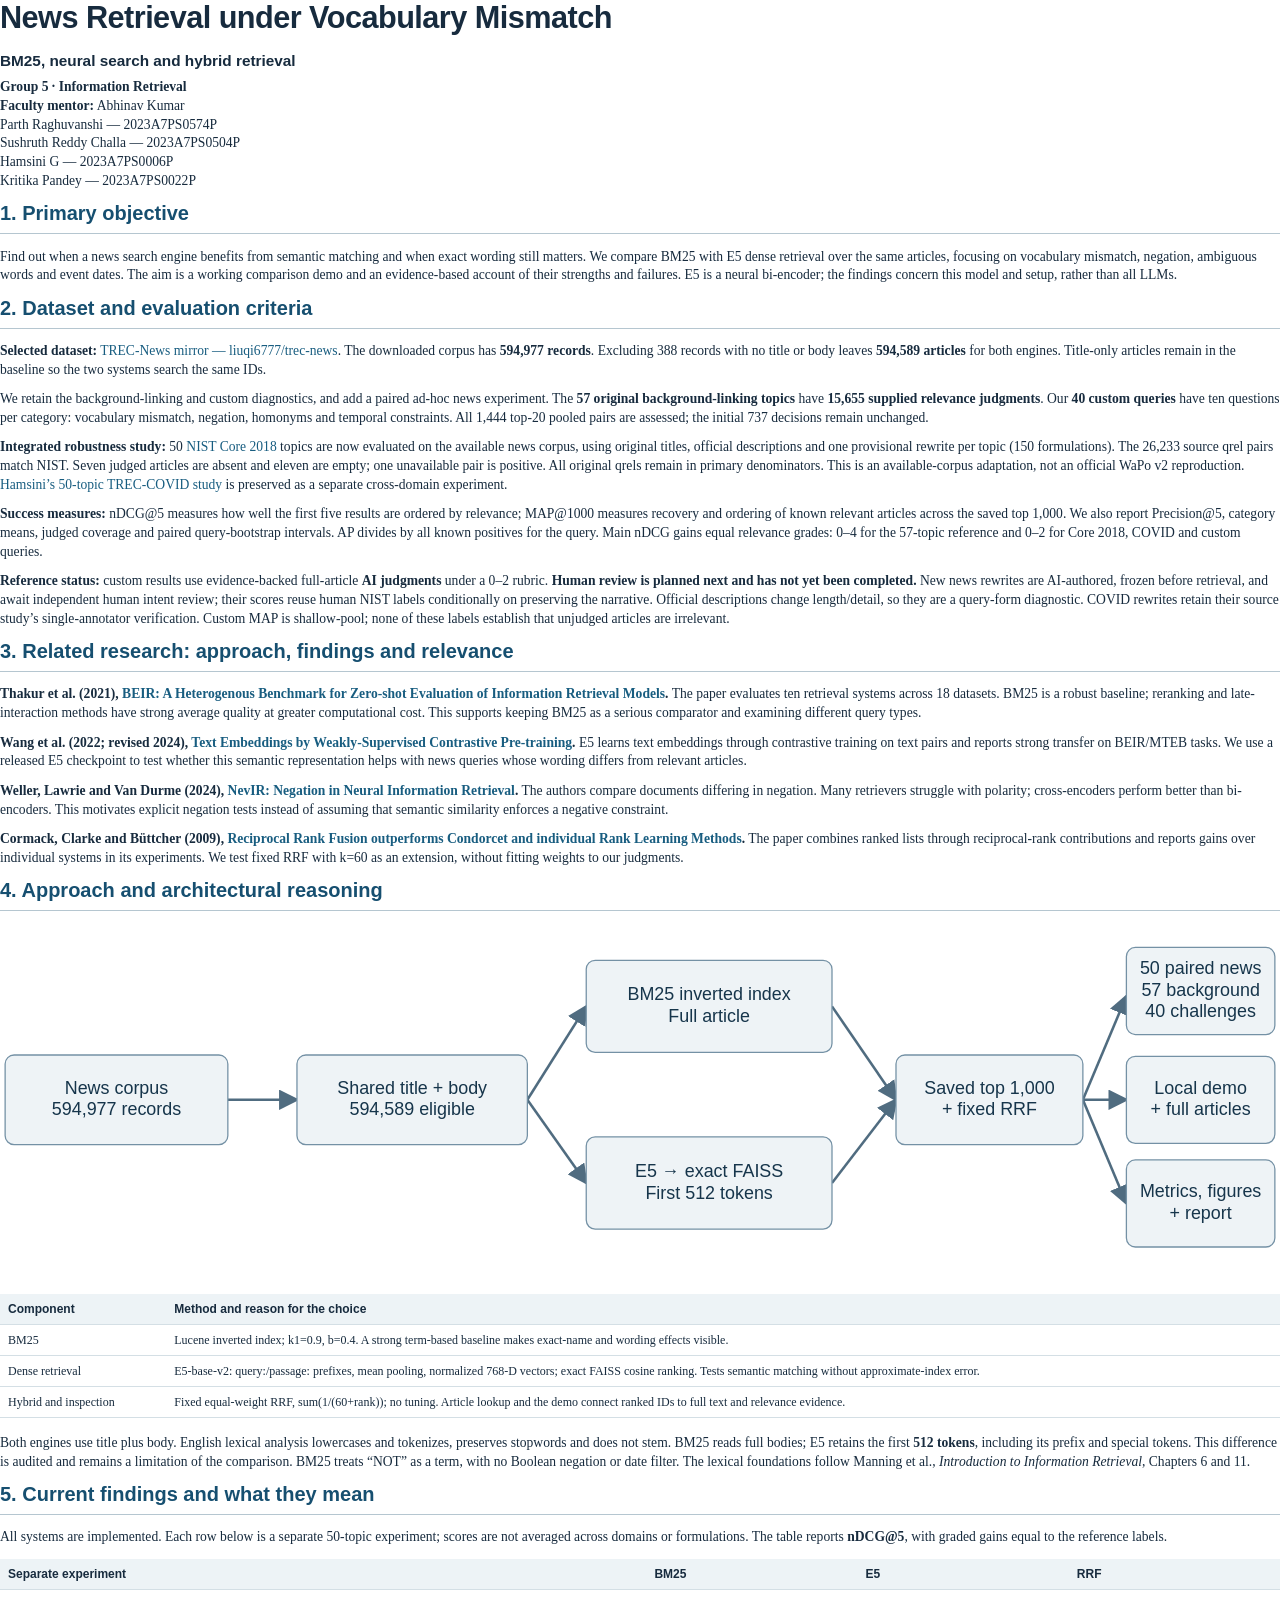
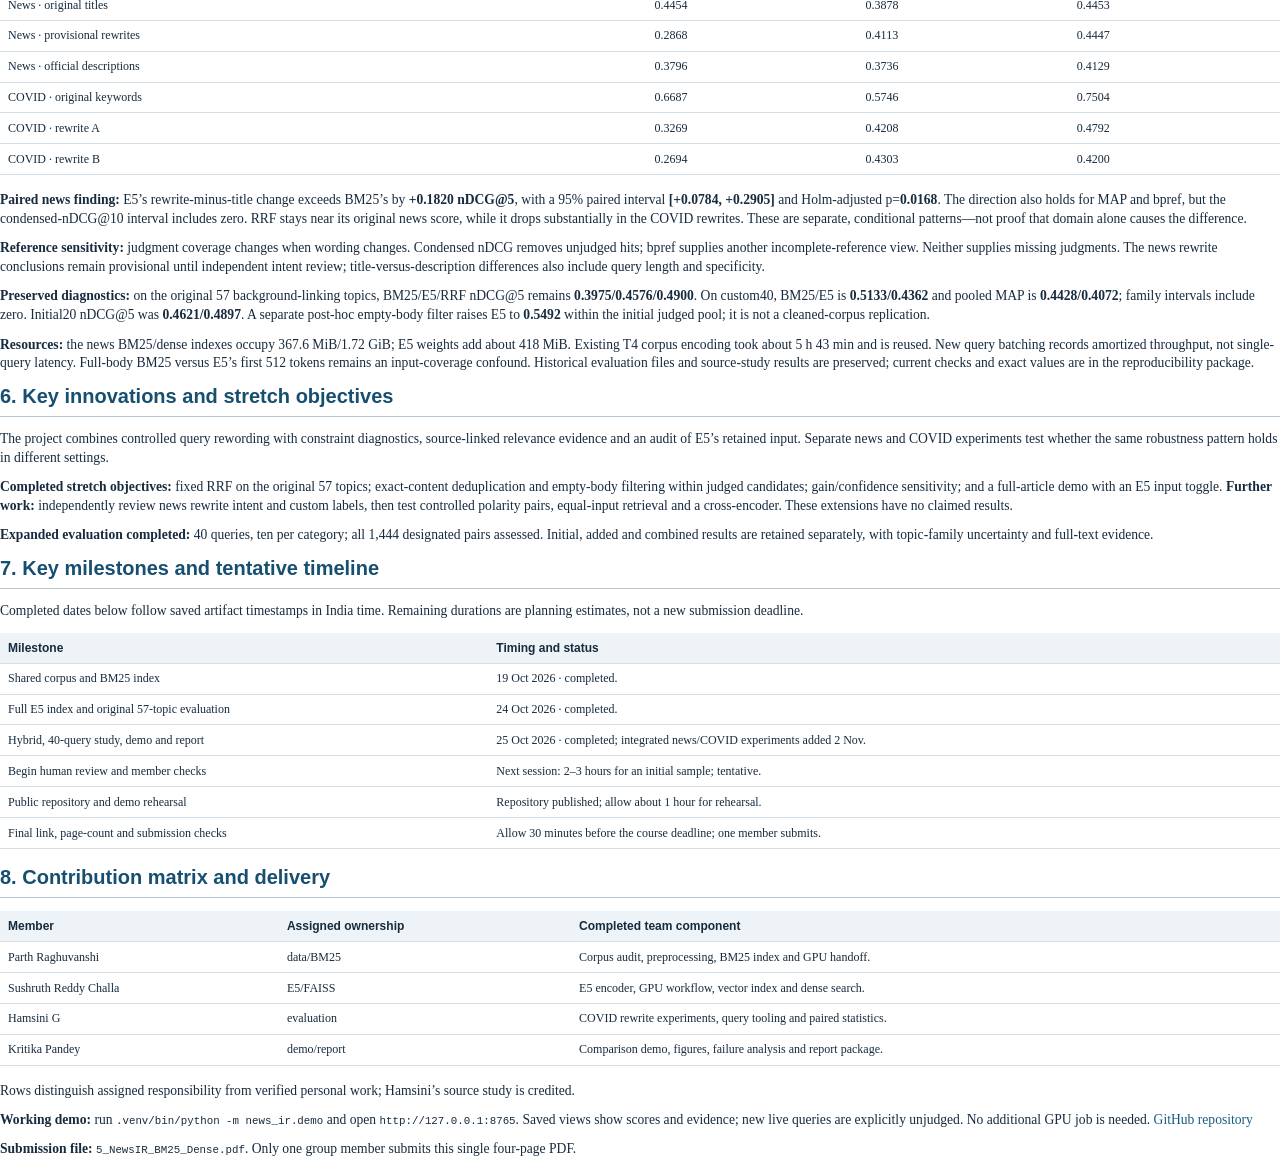
<file: deliverables/5_NewsIR_BM25_Dense.html>
<!doctype html><html lang="en"><head><meta charset="utf-8"><title>5_NewsIR_BM25_Dense</title><style>@page{size:A4;margin:15mm 16mm 16mm}*{box-sizing:border-box}body{margin:0;color:#172b3e;font:10.3pt/1.38 Georgia,"Times New Roman",serif}h1,h2,h3,h4,th,.meta{font-family:Arial,sans-serif}h1{font-size:23pt;line-height:1.12;margin:0 0 12pt;letter-spacing:-.4pt}h2{font-size:15pt;line-height:1.2;margin:0 0 10pt;padding-bottom:6pt;border-bottom:1pt solid #b5c6d0;color:#164f70}h3{font-size:11.5pt;margin:12pt 0 5pt}p{margin:0 0 8pt}table{border-collapse:collapse;width:100%;font-size:9pt;margin:9pt 0 12pt;break-inside:auto}th,td{text-align:left;vertical-align:top;padding:5pt 6pt;border-bottom:.5pt solid #d4dfe5}th{background:#edf3f6;font-weight:700}tr{break-inside:avoid}thead{display:table-header-group}ul,ol{padding-left:17pt;margin:5pt 0 10pt}li{margin:0 0 5pt}a{color:#185d80;overflow-wrap:anywhere;text-decoration:none}code{font:8.1pt/1.4 Menlo,monospace;overflow-wrap:anywhere}pre{white-space:pre-wrap;padding:8pt;background:#f1f4f6;overflow-wrap:anywhere}blockquote{margin:8pt 0;padding:4pt 10pt;border-left:2pt solid #acbfc9;color:#425768}img{display:block;max-width:100%;max-height:75mm;object-fit:contain;margin:10pt auto}section.page{break-after:page}section.page:last-child{break-after:auto}.meta{font-size:9pt;color:#4e6574;padding:7pt 0 12pt}.notice{background:#fff3db;border-left:3pt solid #c18b2f;padding:8pt 10pt;margin:9pt 0;font:9.2pt/1.4 Arial,sans-serif}.compact{font-size:10.2pt}.compact table{font-size:9pt}.architecture{width:100%;margin:12pt 0}strong{font-weight:bold}small{font-size:8pt}.caption{font-size:8.5pt;color:#506775} .query-page table{font-size:8.8pt}.query-page td:first-child{width:8%}.query-page td:nth-child(2){width:46%}.query-page td:nth-child(3){width:46%}</style></head><body class="compact"><section class="page"><h1>News Retrieval under Vocabulary Mismatch</h1>
<h3>BM25, neural search and hybrid retrieval</h3>
<p><strong>Group 5 · Information Retrieval</strong><br />
<strong>Faculty mentor:</strong> Abhinav Kumar<br />
Parth Raghuvanshi — 2023A7PS0574P<br>Sushruth Reddy Challa — 2023A7PS0504P<br>Hamsini G — 2023A7PS0006P<br>Kritika Pandey — 2023A7PS0022P</p>
<h2>1. Primary objective</h2>
<p>Find out when a news search engine benefits from semantic matching and when exact wording still matters. We compare BM25 with E5 dense retrieval over the same articles, focusing on vocabulary mismatch, negation, ambiguous words and event dates. The aim is a working comparison demo and an evidence-based account of their strengths and failures. E5 is a neural bi-encoder; the findings concern this model and setup, rather than all LLMs.</p>
<h2>2. Dataset and evaluation criteria</h2>
<p><strong>Selected dataset:</strong> <a href="https://huggingface.co/datasets/liuqi6777/trec-news">TREC-News mirror — liuqi6777/trec-news</a>. The downloaded corpus has <strong>594,977 records</strong>. Excluding 388 records with no title or body leaves <strong>594,589 articles</strong> for both engines. Title-only articles remain in the baseline so the two systems search the same IDs.</p>
<p>We retain the background-linking and custom diagnostics, and add a paired ad-hoc news experiment. The <strong>57 original background-linking topics</strong> have <strong>15,655 supplied relevance judgments</strong>. Our <strong>40 custom queries</strong> have ten questions per category: vocabulary mismatch, negation, homonyms and temporal constraints. All 1,444 top-20 pooled pairs are assessed; the initial 737 decisions remain unchanged.</p>
<p><strong>Integrated robustness study:</strong> 50 <a href="https://trec.nist.gov/data/core2018.html">NIST Core 2018</a> topics are now evaluated on the available news corpus, using original titles, official descriptions and one provisional rewrite per topic (150 formulations). The 26,233 source qrel pairs match NIST. Seven judged articles are absent and eleven are empty; one unavailable pair is positive. All original qrels remain in primary denominators. This is an available-corpus adaptation, not an official WaPo v2 reproduction. <a href="https://github.com/HamsiniGururaj/robust-news-retrieval">Hamsini’s 50-topic TREC-COVID study</a> is preserved as a separate cross-domain experiment.</p>
<p><strong>Success measures:</strong> nDCG@5 measures how well the first five results are ordered by relevance; MAP@1000 measures recovery and ordering of known relevant articles across the saved top 1,000. We also report Precision@5, category means, judged coverage and paired query-bootstrap intervals. AP divides by all known positives for the query. Main nDCG gains equal relevance grades: 0–4 for the 57-topic reference and 0–2 for Core 2018, COVID and custom queries.</p>
<p><strong>Reference status:</strong> custom results use evidence-backed full-article <strong>AI judgments</strong> under a 0–2 rubric. <strong>Human review is planned next and has not yet been completed.</strong> New news rewrites are AI-authored, frozen before retrieval, and await independent human intent review; their scores reuse human NIST labels conditionally on preserving the narrative. Official descriptions change length/detail, so they are a query-form diagnostic. COVID rewrites retain their source study’s single-annotator verification. Custom MAP is shallow-pool; none of these labels establish that unjudged articles are irrelevant.</p>
</section><section class="page"><h2>3. Related research: approach, findings and relevance</h2>
<p><strong>Thakur et al. (2021), <a href="https://arxiv.org/abs/2104.08663">BEIR: A Heterogenous Benchmark for Zero-shot Evaluation of Information Retrieval Models</a>.</strong> The paper evaluates ten retrieval systems across 18 datasets. BM25 is a robust baseline; reranking and late-interaction methods have strong average quality at greater computational cost. This supports keeping BM25 as a serious comparator and examining different query types.</p>
<p><strong>Wang et al. (2022; revised 2024), <a href="https://arxiv.org/abs/2212.03533">Text Embeddings by Weakly-Supervised Contrastive Pre-training</a>.</strong> E5 learns text embeddings through contrastive training on text pairs and reports strong transfer on BEIR/MTEB tasks. We use a released E5 checkpoint to test whether this semantic representation helps with news queries whose wording differs from relevant articles.</p>
<p><strong>Weller, Lawrie and Van Durme (2024), <a href="https://aclanthology.org/2024.eacl-long.139/">NevIR: Negation in Neural Information Retrieval</a>.</strong> The authors compare documents differing in negation. Many retrievers struggle with polarity; cross-encoders perform better than bi-encoders. This motivates explicit negation tests instead of assuming that semantic similarity enforces a negative constraint.</p>
<p><strong>Cormack, Clarke and Büttcher (2009), <a href="https://cormack.uwaterloo.ca/cormacksigir09-rrf.pdf">Reciprocal Rank Fusion outperforms Condorcet and individual Rank Learning Methods</a>.</strong> The paper combines ranked lists through reciprocal-rank contributions and reports gains over individual systems in its experiments. We test fixed RRF with k=60 as an extension, without fitting weights to our judgments.</p>
<h2>4. Approach and architectural reasoning</h2>
<div class="architecture"><svg xmlns="http://www.w3.org/2000/svg" viewBox="0 0 1000 270" role="img" aria-label="Shared corpus to BM25 and E5, saved runs, evaluation, demo and reports"><defs><marker id="a" markerWidth="8" markerHeight="8" refX="7" refY="4" orient="auto"><path d="M0 0L8 4L0 8" fill="#506c80"/></marker></defs><g font-family="Arial,sans-serif" font-size="14" fill="#16354b"><line x1="178" y1="135" x2="232" y2="135" stroke="#506c80" stroke-width="2" marker-end="url(#a)"/><line x1="412" y1="135" x2="458" y2="62" stroke="#506c80" stroke-width="2" marker-end="url(#a)"/><line x1="412" y1="135" x2="458" y2="200" stroke="#506c80" stroke-width="2" marker-end="url(#a)"/><line x1="650" y1="62" x2="700" y2="135" stroke="#506c80" stroke-width="2" marker-end="url(#a)"/><line x1="650" y1="200" x2="700" y2="135" stroke="#506c80" stroke-width="2" marker-end="url(#a)"/><line x1="846" y1="135" x2="880" y2="54" stroke="#506c80" stroke-width="2" marker-end="url(#a)"/><line x1="846" y1="135" x2="880" y2="135" stroke="#506c80" stroke-width="2" marker-end="url(#a)"/><line x1="846" y1="135" x2="880" y2="216" stroke="#506c80" stroke-width="2" marker-end="url(#a)"/><rect x="4" y="100" width="174" height="70" rx="7" fill="#eef3f6" stroke="#7491a5"/><text x="91.0" y="126.5" text-anchor="middle" dominant-baseline="middle">News corpus</text><text x="91.0" y="143.5" text-anchor="middle" dominant-baseline="middle">594,977 records</text><rect x="232" y="100" width="180" height="70" rx="7" fill="#eef3f6" stroke="#7491a5"/><text x="322.0" y="126.5" text-anchor="middle" dominant-baseline="middle">Shared title + body</text><text x="322.0" y="143.5" text-anchor="middle" dominant-baseline="middle">594,589 eligible</text><rect x="458" y="26" width="192" height="72" rx="7" fill="#eef3f6" stroke="#7491a5"/><text x="554.0" y="53.5" text-anchor="middle" dominant-baseline="middle">BM25 inverted index</text><text x="554.0" y="70.5" text-anchor="middle" dominant-baseline="middle">Full article</text><rect x="458" y="164" width="192" height="72" rx="7" fill="#eef3f6" stroke="#7491a5"/><text x="554.0" y="191.5" text-anchor="middle" dominant-baseline="middle">E5 → exact FAISS</text><text x="554.0" y="208.5" text-anchor="middle" dominant-baseline="middle">First 512 tokens</text><rect x="700" y="100" width="146" height="70" rx="7" fill="#eef3f6" stroke="#7491a5"/><text x="773.0" y="126.5" text-anchor="middle" dominant-baseline="middle">Saved top 1,000</text><text x="773.0" y="143.5" text-anchor="middle" dominant-baseline="middle">+ fixed RRF</text><rect x="880" y="16" width="116" height="68" rx="7" fill="#eef3f6" stroke="#7491a5"/><text x="938.0" y="33.0" text-anchor="middle" dominant-baseline="middle">50 paired news</text><text x="938.0" y="50.0" text-anchor="middle" dominant-baseline="middle">57 background</text><text x="938.0" y="67.0" text-anchor="middle" dominant-baseline="middle">40 challenges</text><rect x="880" y="101" width="116" height="68" rx="7" fill="#eef3f6" stroke="#7491a5"/><text x="938.0" y="126.5" text-anchor="middle" dominant-baseline="middle">Local demo</text><text x="938.0" y="143.5" text-anchor="middle" dominant-baseline="middle">+ full articles</text><rect x="880" y="182" width="116" height="68" rx="7" fill="#eef3f6" stroke="#7491a5"/><text x="938.0" y="207.5" text-anchor="middle" dominant-baseline="middle">Metrics, figures</text><text x="938.0" y="224.5" text-anchor="middle" dominant-baseline="middle">+ report</text></g></svg></div>
<table>
<thead>
<tr>
<th>Component</th>
<th>Method and reason for the choice</th>
</tr>
</thead>
<tbody>
<tr>
<td>BM25</td>
<td>Lucene inverted index; k1=0.9, b=0.4. A strong term-based baseline makes exact-name and wording effects visible.</td>
</tr>
<tr>
<td>Dense retrieval</td>
<td>E5-base-v2: query:/passage: prefixes, mean pooling, normalized 768-D vectors; exact FAISS cosine ranking. Tests semantic matching without approximate-index error.</td>
</tr>
<tr>
<td>Hybrid and inspection</td>
<td>Fixed equal-weight RRF, sum(1/(60+rank)); no tuning. Article lookup and the demo connect ranked IDs to full text and relevance evidence.</td>
</tr>
</tbody>
</table>
<p>Both engines use title plus body. English lexical analysis lowercases and tokenizes, preserves stopwords and does not stem. BM25 reads full bodies; E5 retains the first <strong>512 tokens</strong>, including its prefix and special tokens. This difference is audited and remains a limitation of the comparison. BM25 treats “NOT” as a term, with no Boolean negation or date filter. The lexical foundations follow Manning et al., <em>Introduction to Information Retrieval</em>, Chapters 6 and 11.</p>
</section><section class="page"><h2>5. Current findings and what they mean</h2>
<p>All systems are implemented. Each row below is a separate 50-topic experiment; scores are not averaged across domains or formulations. The table reports <strong>nDCG@5</strong>, with graded gains equal to the reference labels.</p>
<table>
<thead>
<tr>
<th>Separate experiment</th>
<th>BM25</th>
<th>E5</th>
<th>RRF</th>
</tr>
</thead>
<tbody>
<tr>
<td>News · original titles</td>
<td>0.4454</td>
<td>0.3878</td>
<td>0.4453</td>
</tr>
<tr>
<td>News · provisional rewrites</td>
<td>0.2868</td>
<td>0.4113</td>
<td>0.4447</td>
</tr>
<tr>
<td>News · official descriptions</td>
<td>0.3796</td>
<td>0.3736</td>
<td>0.4129</td>
</tr>
<tr>
<td>COVID · original keywords</td>
<td>0.6687</td>
<td>0.5746</td>
<td>0.7504</td>
</tr>
<tr>
<td>COVID · rewrite A</td>
<td>0.3269</td>
<td>0.4208</td>
<td>0.4792</td>
</tr>
<tr>
<td>COVID · rewrite B</td>
<td>0.2694</td>
<td>0.4303</td>
<td>0.4200</td>
</tr>
</tbody>
</table>
<p><strong>Paired news finding:</strong> E5’s rewrite-minus-title change exceeds BM25’s by <strong>+0.1820 nDCG@5</strong>, with a 95% paired interval <strong>[+0.0784, +0.2905]</strong> and Holm-adjusted p=<strong>0.0168</strong>. The direction also holds for MAP and bpref, but the condensed-nDCG@10 interval includes zero. RRF stays near its original news score, while it drops substantially in the COVID rewrites. These are separate, conditional patterns—not proof that domain alone causes the difference.</p>
<p><strong>Reference sensitivity:</strong> judgment coverage changes when wording changes. Condensed nDCG removes unjudged hits; bpref supplies another incomplete-reference view. Neither supplies missing judgments. The news rewrite conclusions remain provisional until independent intent review; title-versus-description differences also include query length and specificity.</p>
<p><strong>Preserved diagnostics:</strong> on the original 57 background-linking topics, BM25/E5/RRF nDCG@5 remains <strong>0.3975/0.4576/0.4900</strong>. On custom40, BM25/E5 is <strong>0.5133/0.4362</strong> and pooled MAP is <strong>0.4428/0.4072</strong>; family intervals include zero. Initial20 nDCG@5 was <strong>0.4621/0.4897</strong>. A separate post-hoc empty-body filter raises E5 to <strong>0.5492</strong> within the initial judged pool; it is not a cleaned-corpus replication.</p>
<p><strong>Resources:</strong> the news BM25/dense indexes occupy 367.6 MiB/1.72 GiB; E5 weights add about 418 MiB. Existing T4 corpus encoding took about 5 h 43 min and is reused. New query batching records amortized throughput, not single-query latency. Full-body BM25 versus E5’s first 512 tokens remains an input-coverage confound. Historical evaluation files and source-study results are preserved; current checks and exact values are in the reproducibility package.</p>
</section><section class="page"><h2>6. Key innovations and stretch objectives</h2>
<p>The project combines controlled query rewording with constraint diagnostics, source-linked relevance evidence and an audit of E5’s retained input. Separate news and COVID experiments test whether the same robustness pattern holds in different settings.</p>
<p><strong>Completed stretch objectives:</strong> fixed RRF on the original 57 topics; exact-content deduplication and empty-body filtering within judged candidates; gain/confidence sensitivity; and a full-article demo with an E5 input toggle. <strong>Further work:</strong> independently review news rewrite intent and custom labels, then test controlled polarity pairs, equal-input retrieval and a cross-encoder. These extensions have no claimed results.</p>
<p><strong>Expanded evaluation completed:</strong> 40 queries, ten per category; all 1,444 designated pairs assessed. Initial, added and combined results are retained separately, with topic-family uncertainty and full-text evidence.</p>
<h2>7. Key milestones and tentative timeline</h2>
<p>Completed dates below follow saved artifact timestamps in India time. Remaining durations are planning estimates, not a new submission deadline.</p>
<table>
<thead>
<tr>
<th>Milestone</th>
<th>Timing and status</th>
</tr>
</thead>
<tbody>
<tr>
<td>Shared corpus and BM25 index</td>
<td>19 Oct 2026 · completed.</td>
</tr>
<tr>
<td>Full E5 index and original 57-topic evaluation</td>
<td>24 Oct 2026 · completed.</td>
</tr>
<tr>
<td>Hybrid, 40-query study, demo and report</td>
<td>25 Oct 2026 · completed; integrated news/COVID experiments added 2 Nov.</td>
</tr>
<tr>
<td>Begin human review and member checks</td>
<td>Next session: 2–3 hours for an initial sample; tentative.</td>
</tr>
<tr>
<td>Public repository and demo rehearsal</td>
<td>Repository published; allow about 1 hour for rehearsal.</td>
</tr>
<tr>
<td>Final link, page-count and submission checks</td>
<td>Allow 30 minutes before the course deadline; one member submits.</td>
</tr>
</tbody>
</table>
<h2>8. Contribution matrix and delivery</h2>
<table>
<thead>
<tr>
<th>Member</th>
<th>Assigned ownership</th>
<th>Completed team component</th>
</tr>
</thead>
<tbody>
<tr>
<td>Parth Raghuvanshi</td>
<td>data/BM25</td>
<td>Corpus audit, preprocessing, BM25 index and GPU handoff.</td>
</tr>
<tr>
<td>Sushruth Reddy Challa</td>
<td>E5/FAISS</td>
<td>E5 encoder, GPU workflow, vector index and dense search.</td>
</tr>
<tr>
<td>Hamsini G</td>
<td>evaluation</td>
<td>COVID rewrite experiments, query tooling and paired statistics.</td>
</tr>
<tr>
<td>Kritika Pandey</td>
<td>demo/report</td>
<td>Comparison demo, figures, failure analysis and report package.</td>
</tr>
</tbody>
</table>
<p>Rows distinguish assigned responsibility from verified personal work; Hamsini’s source study is credited.</p>
<p><strong>Working demo:</strong> run <code>.venv/bin/python -m news_ir.demo</code> and open <code>http://127.0.0.1:8765</code>. Saved views show scores and evidence; new live queries are explicitly unjudged. No additional GPU job is needed. <a href="https://github.com/parthRag/news-retrieval-study">GitHub repository</a></p>
<p><strong>Submission file:</strong> <code>5_NewsIR_BM25_Dense.pdf</code>. Only one group member submits this single four-page PDF.</p>
</section></body></html>
</file>
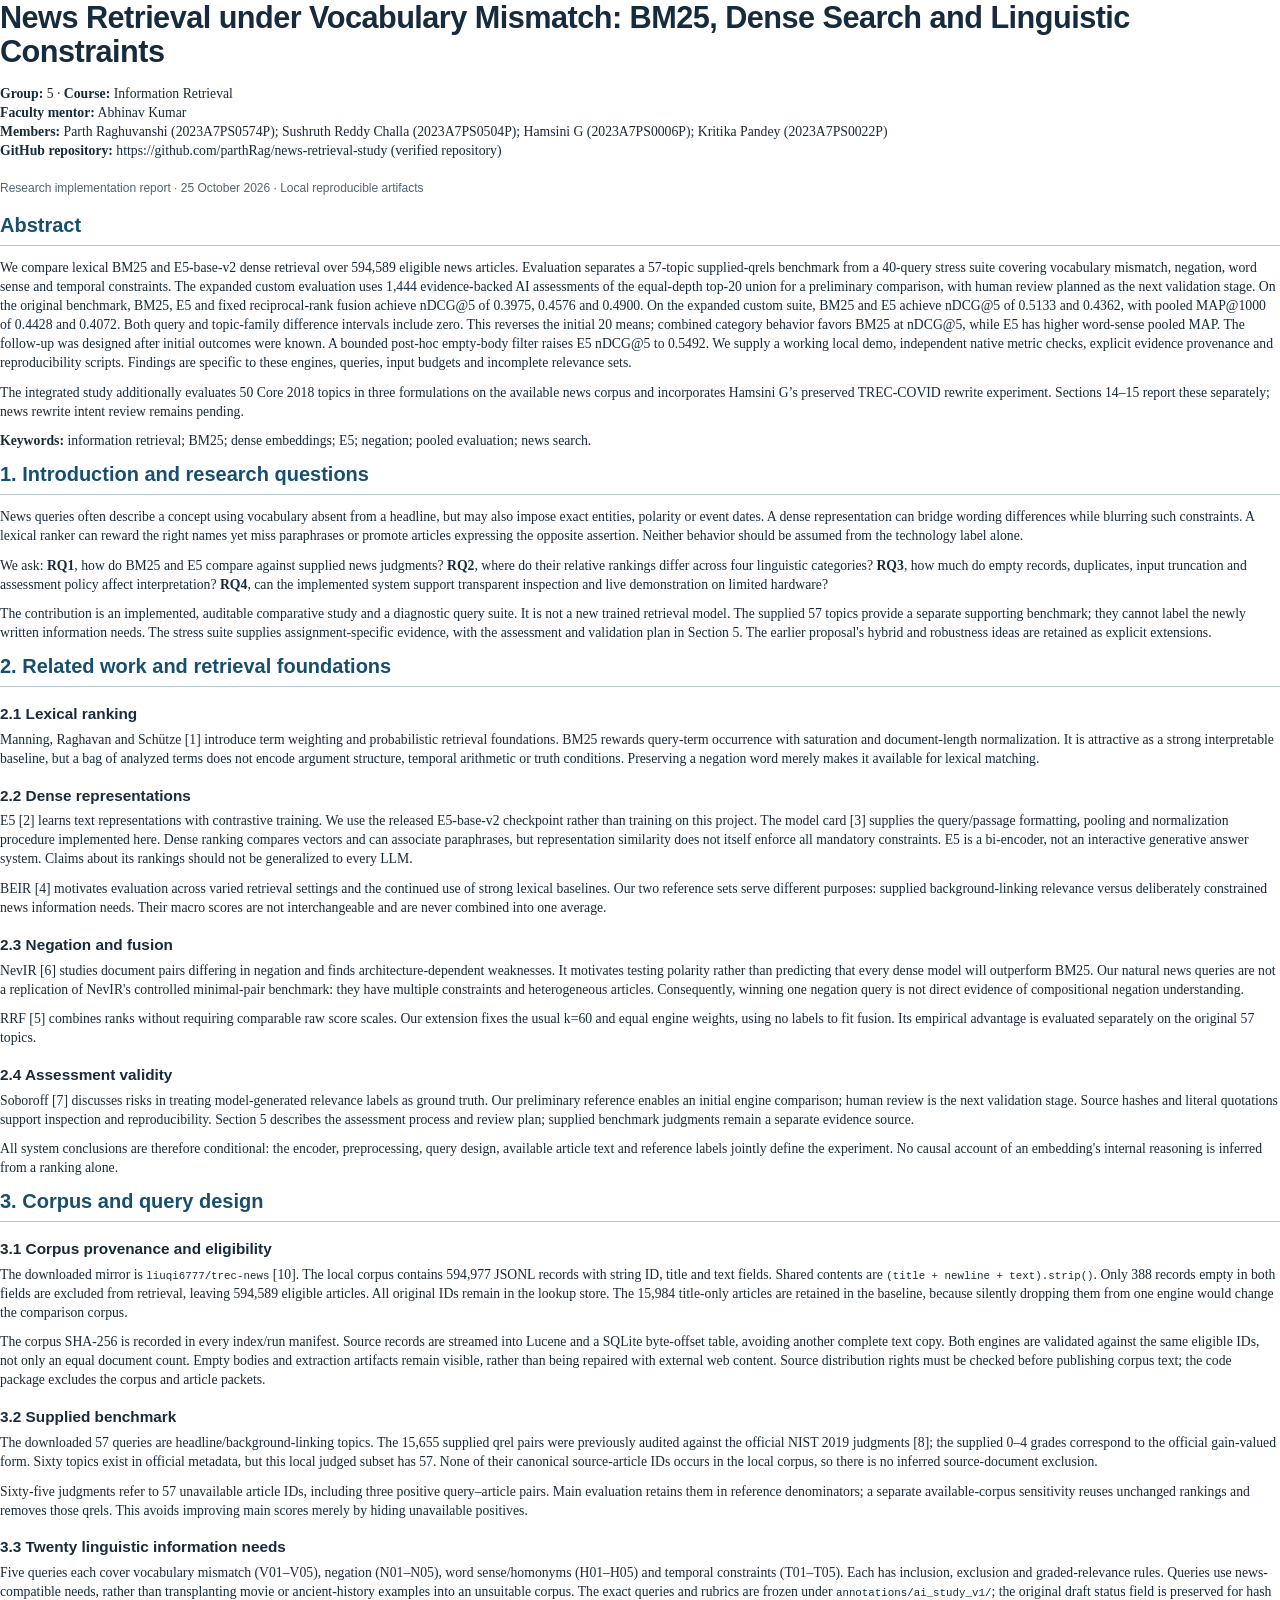
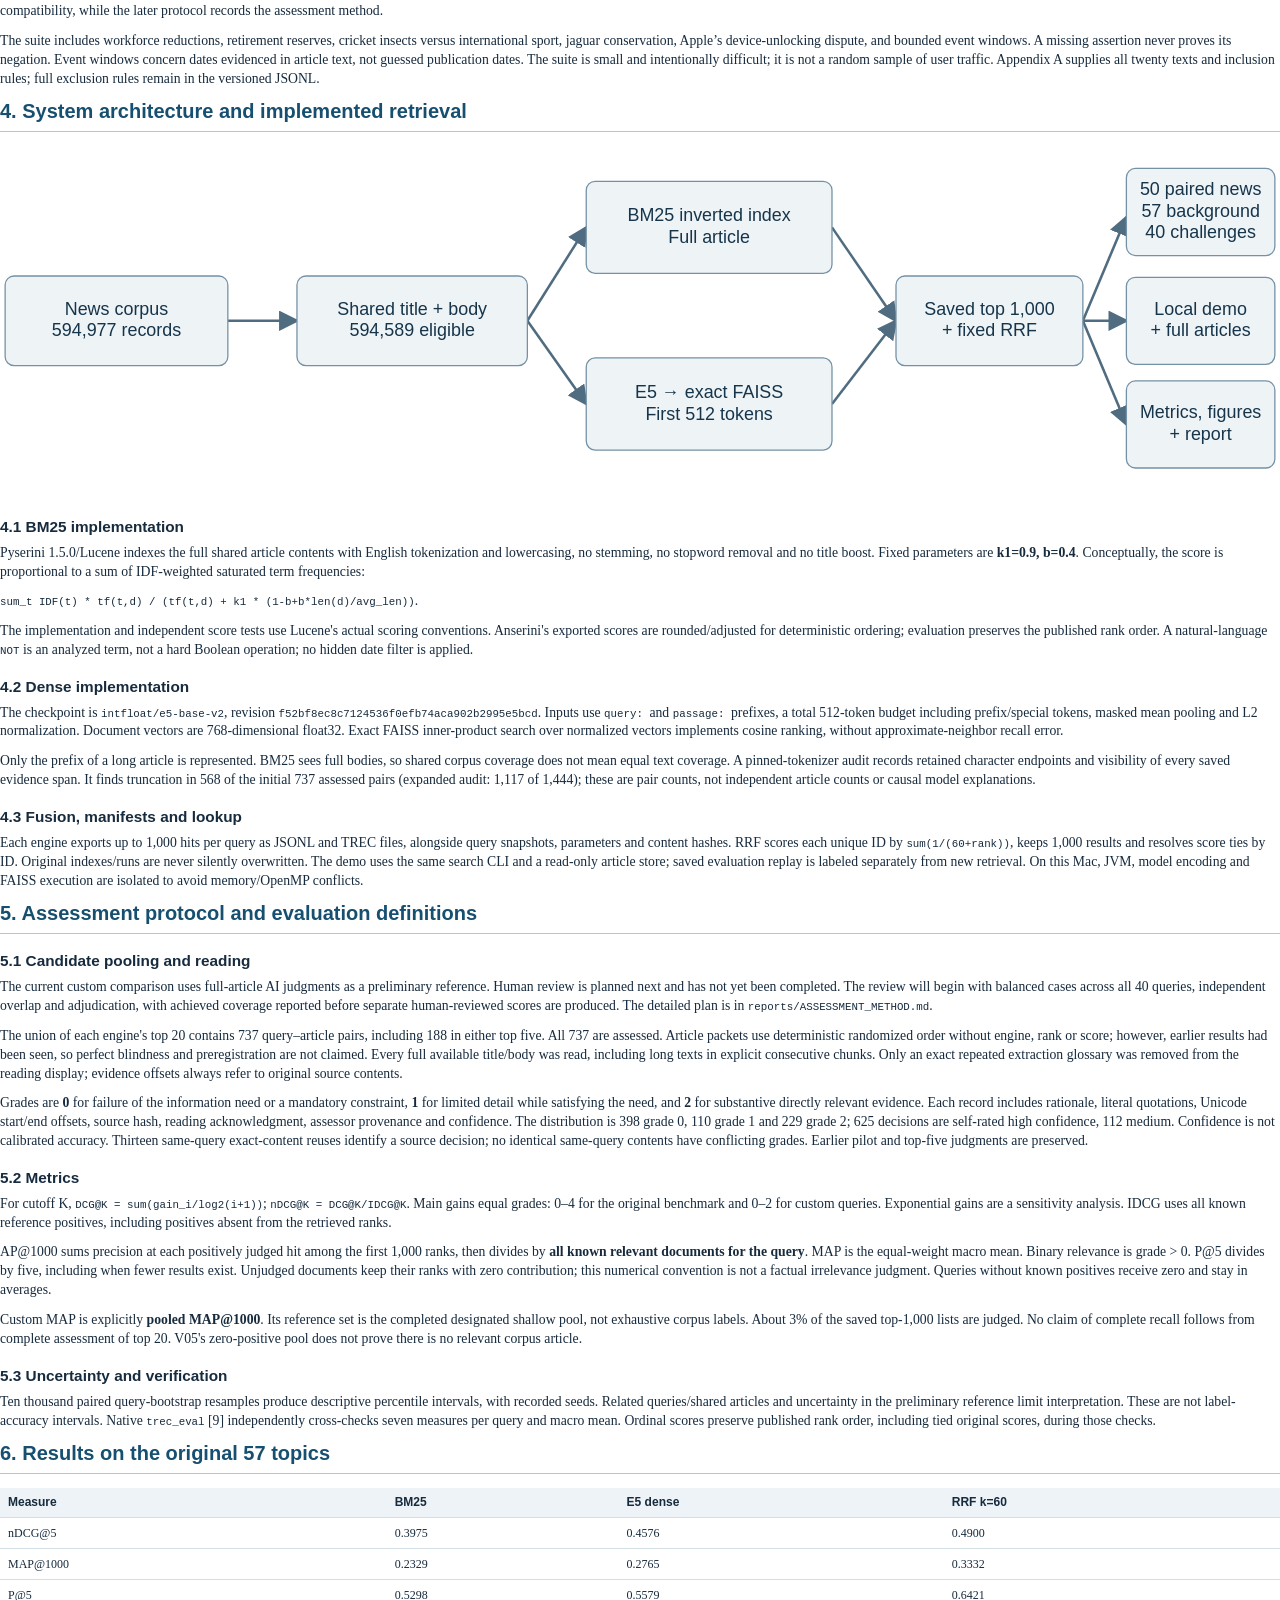
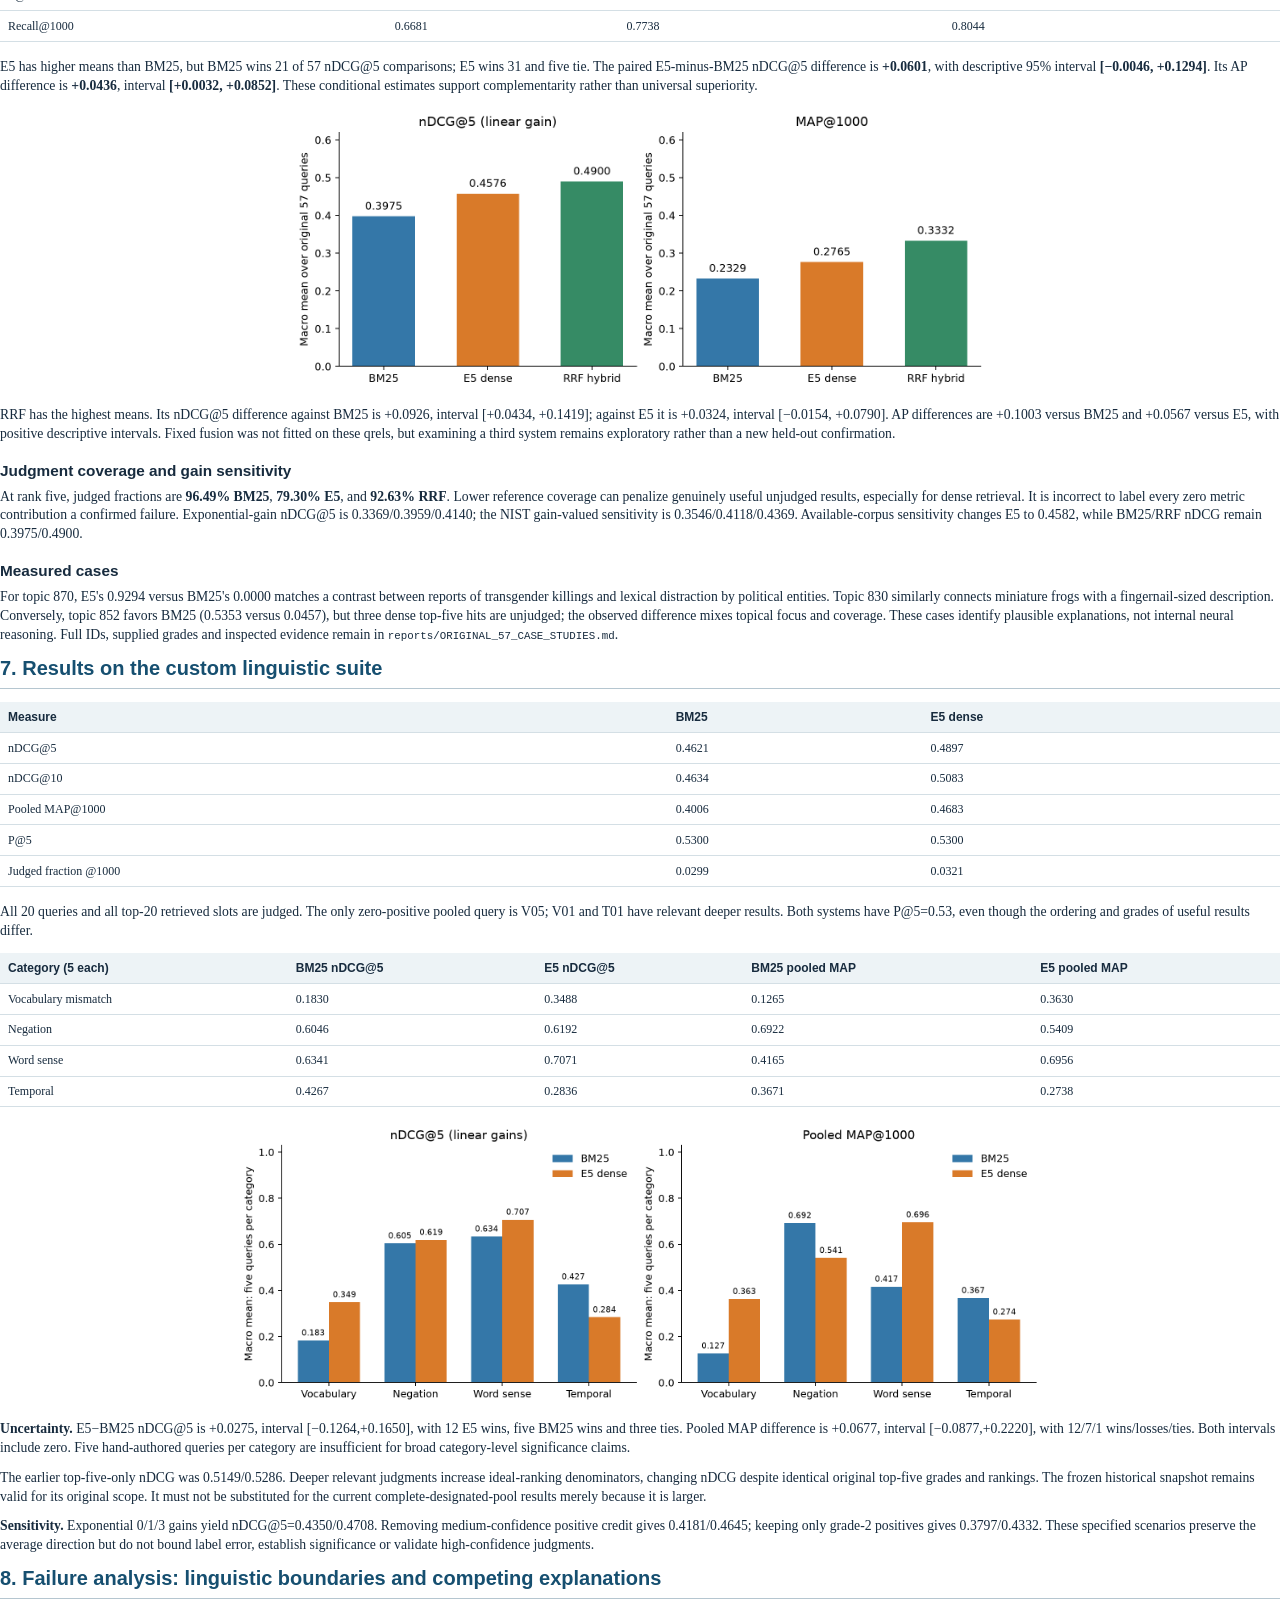
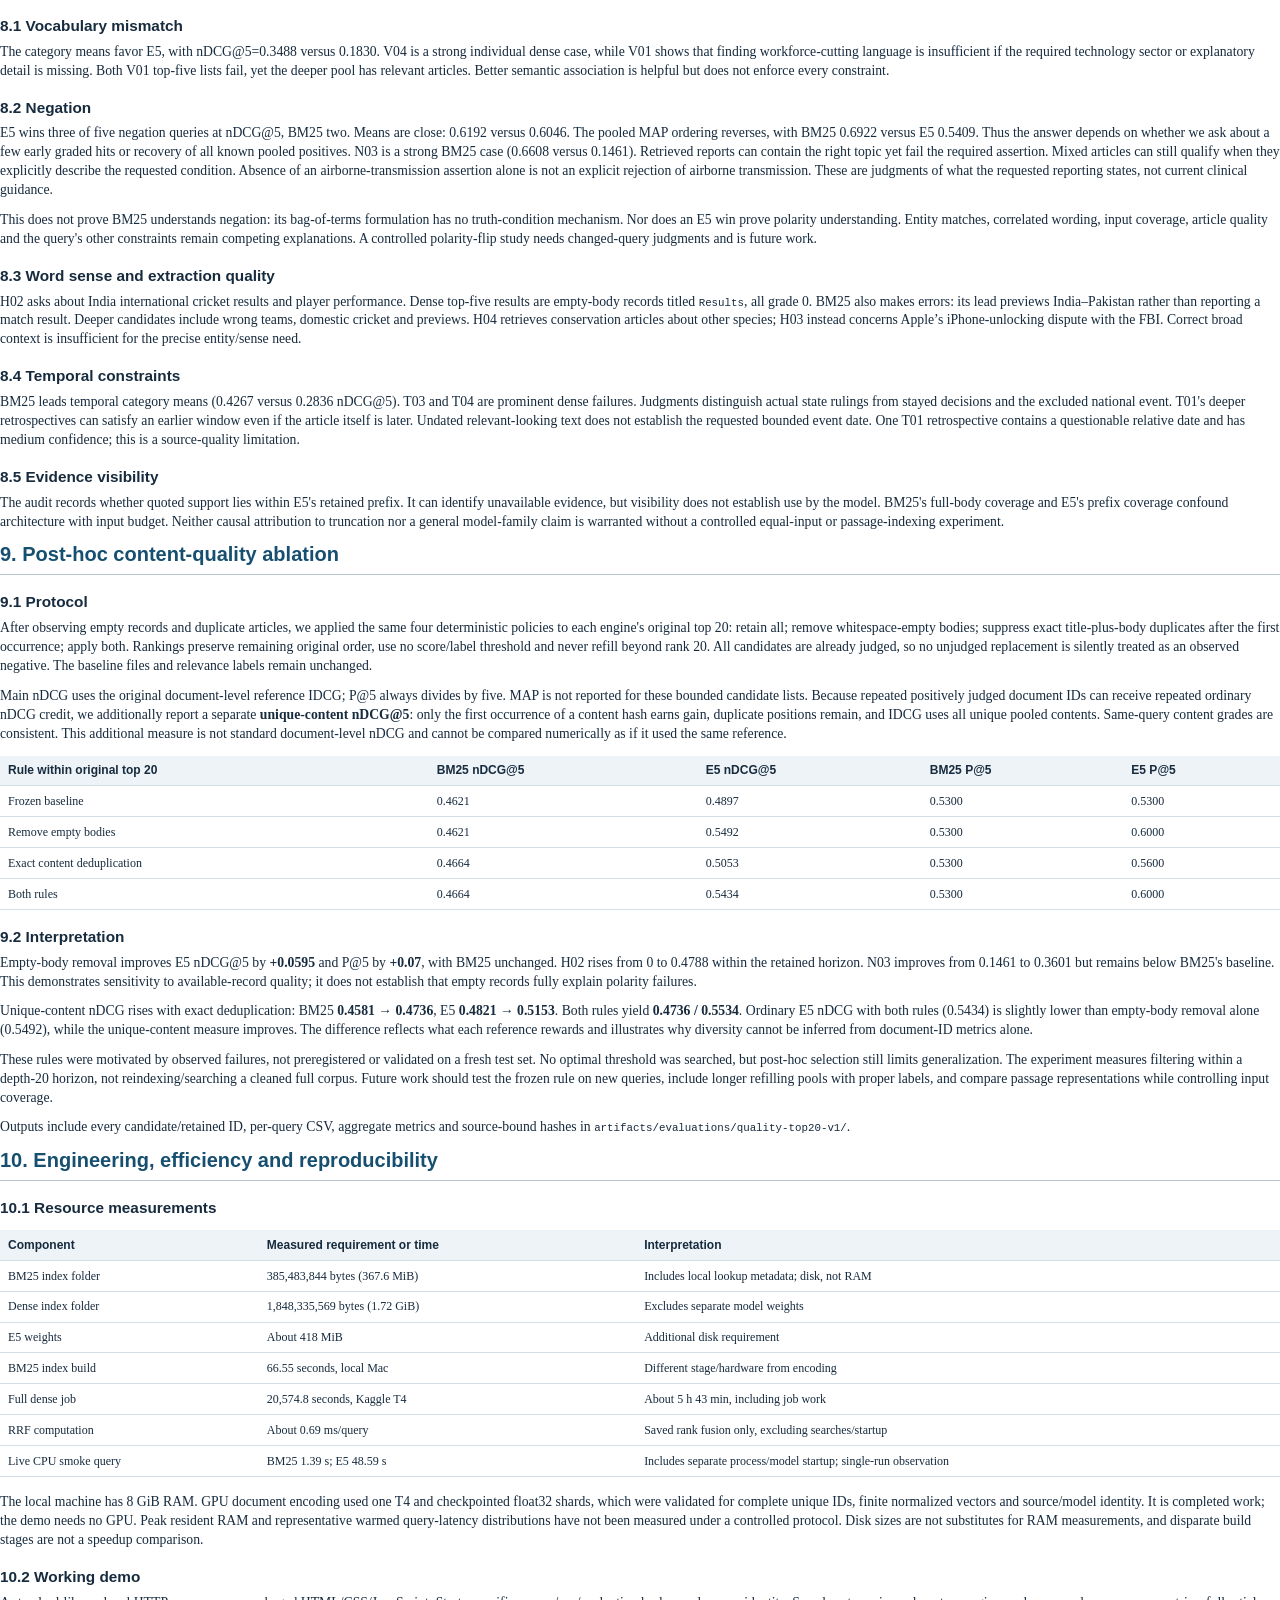
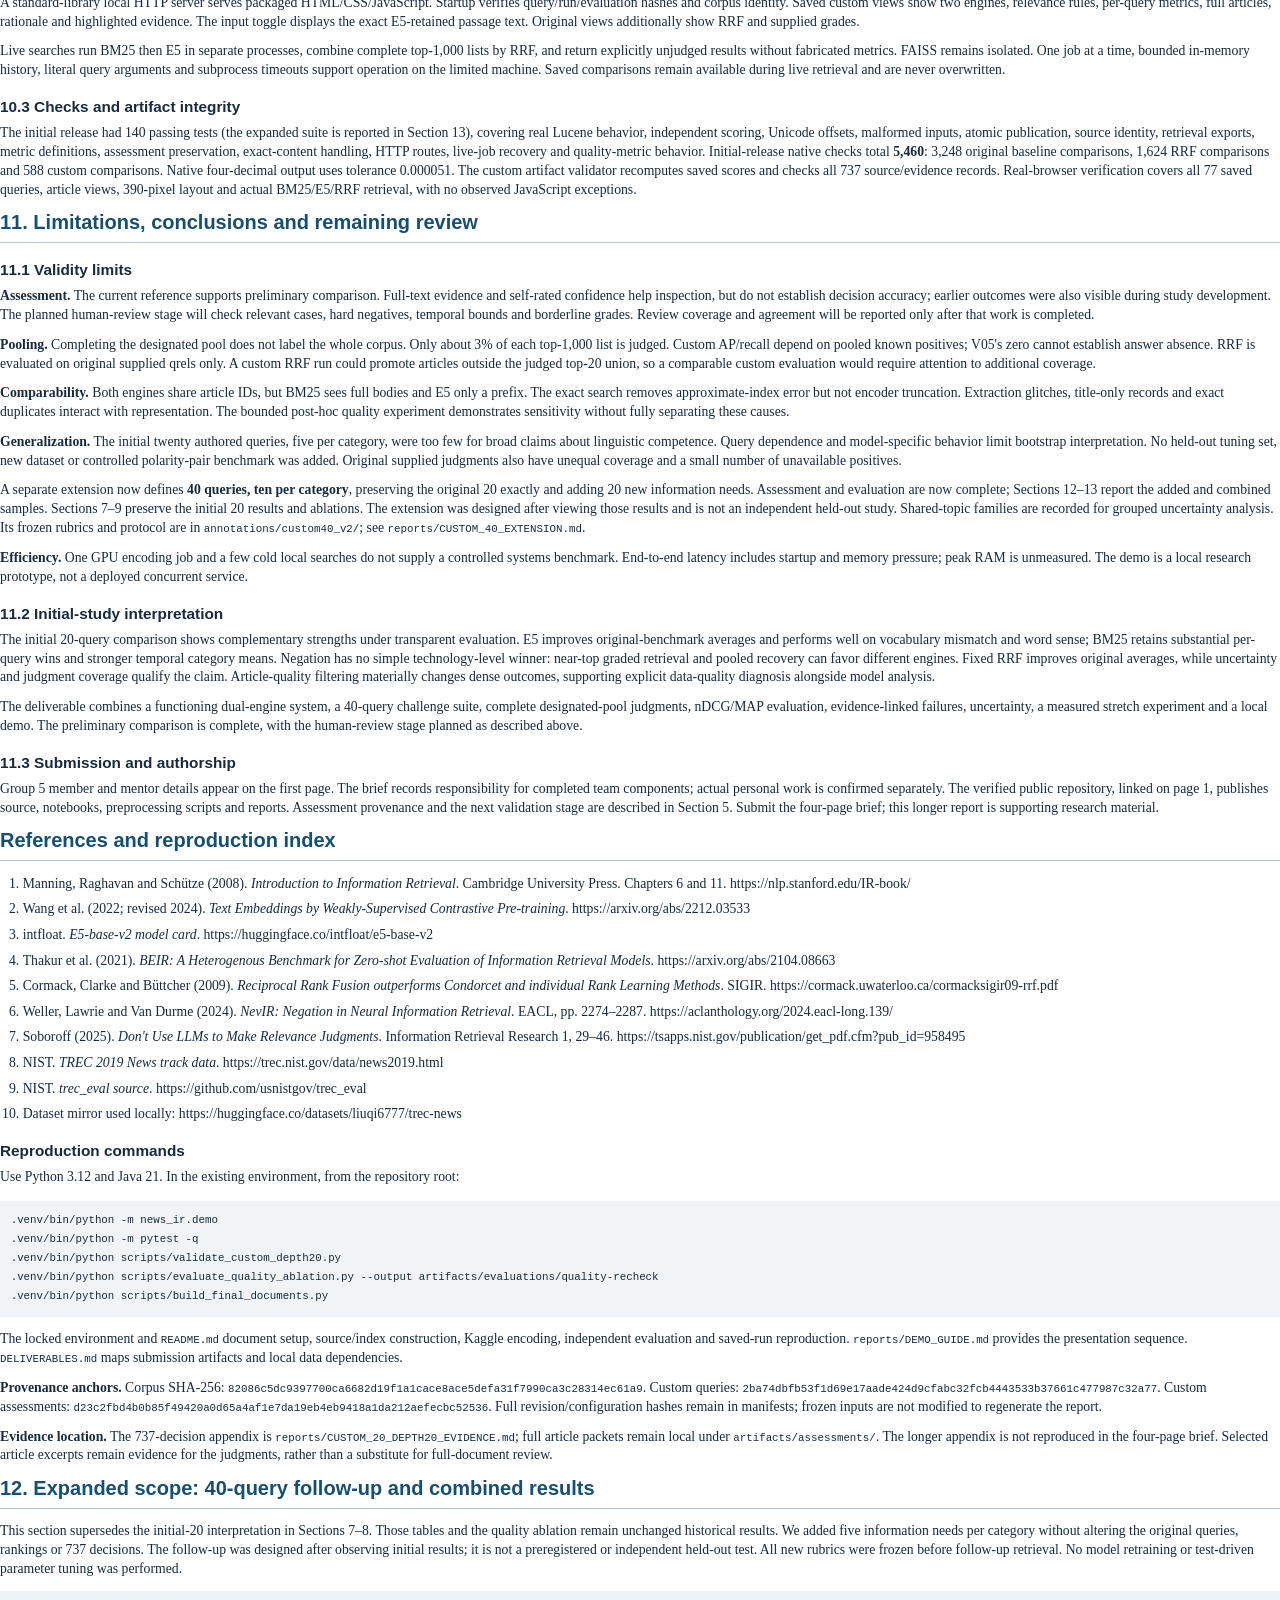
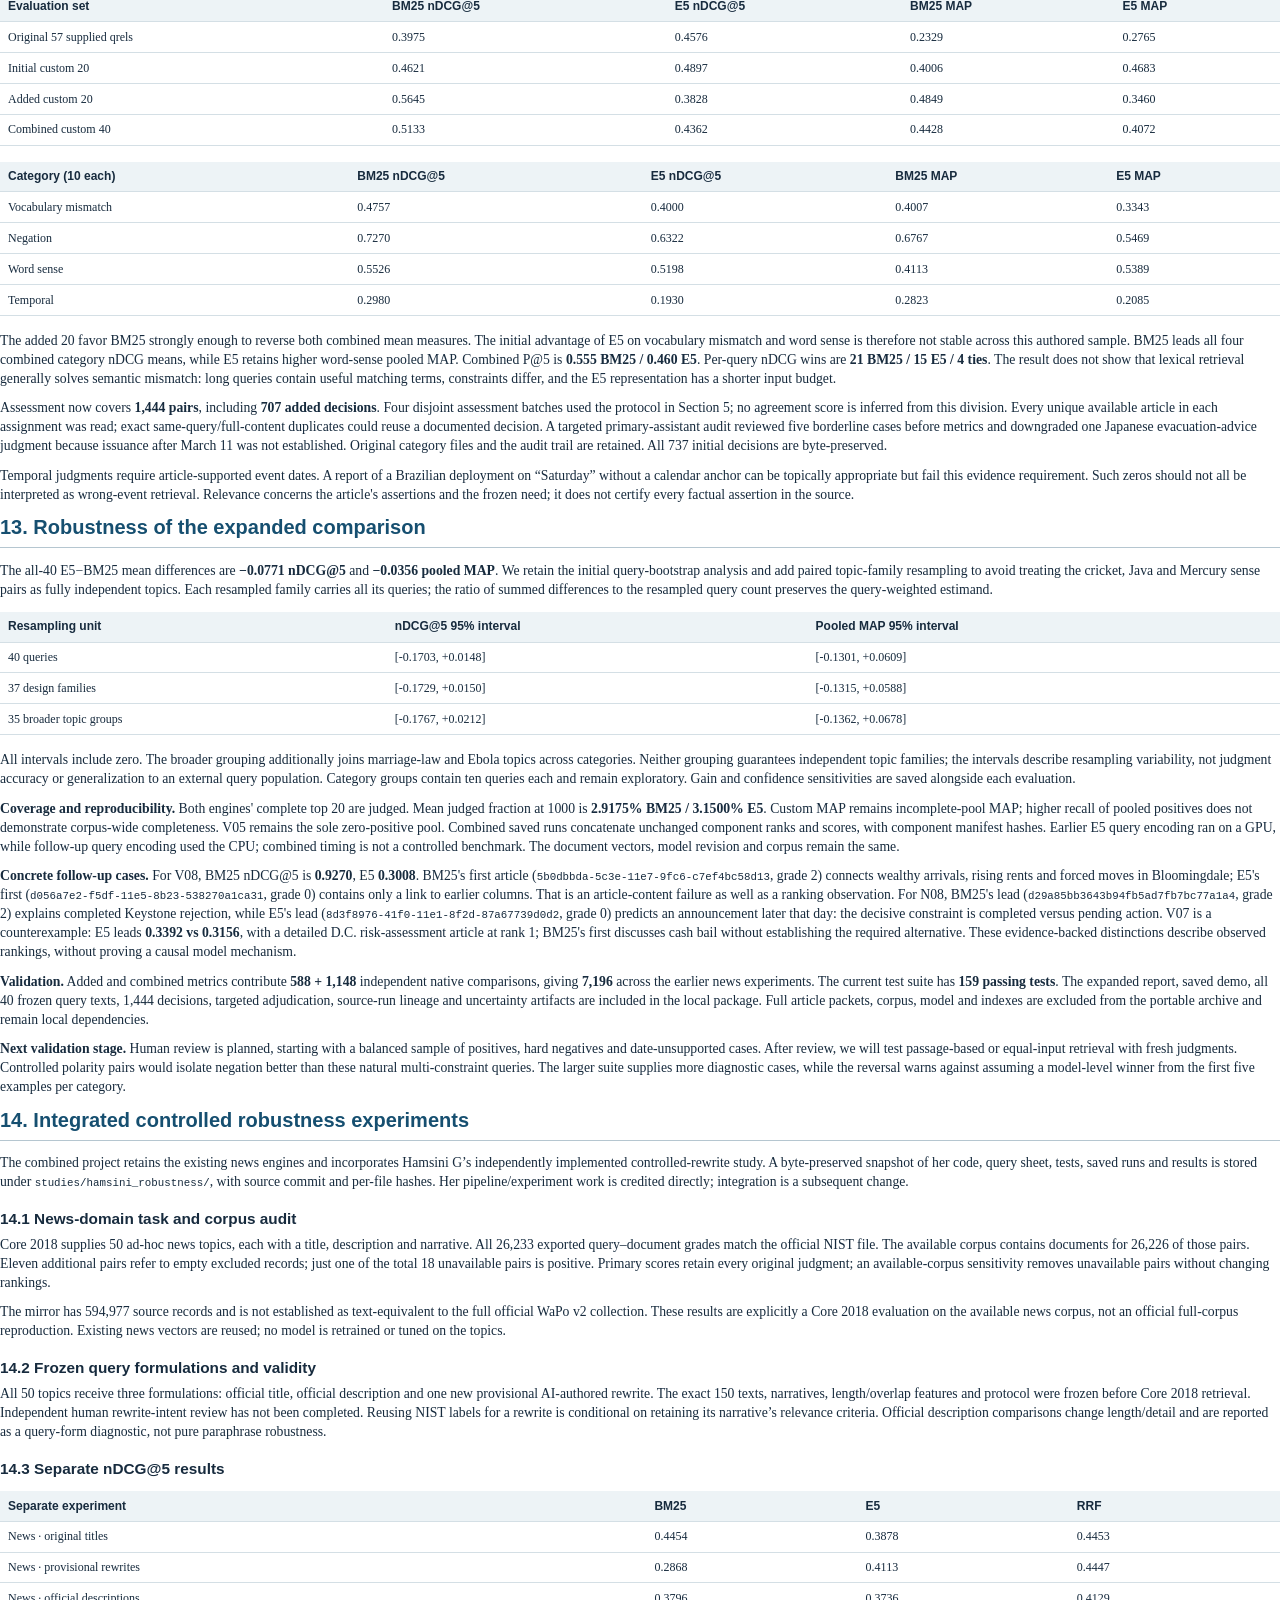
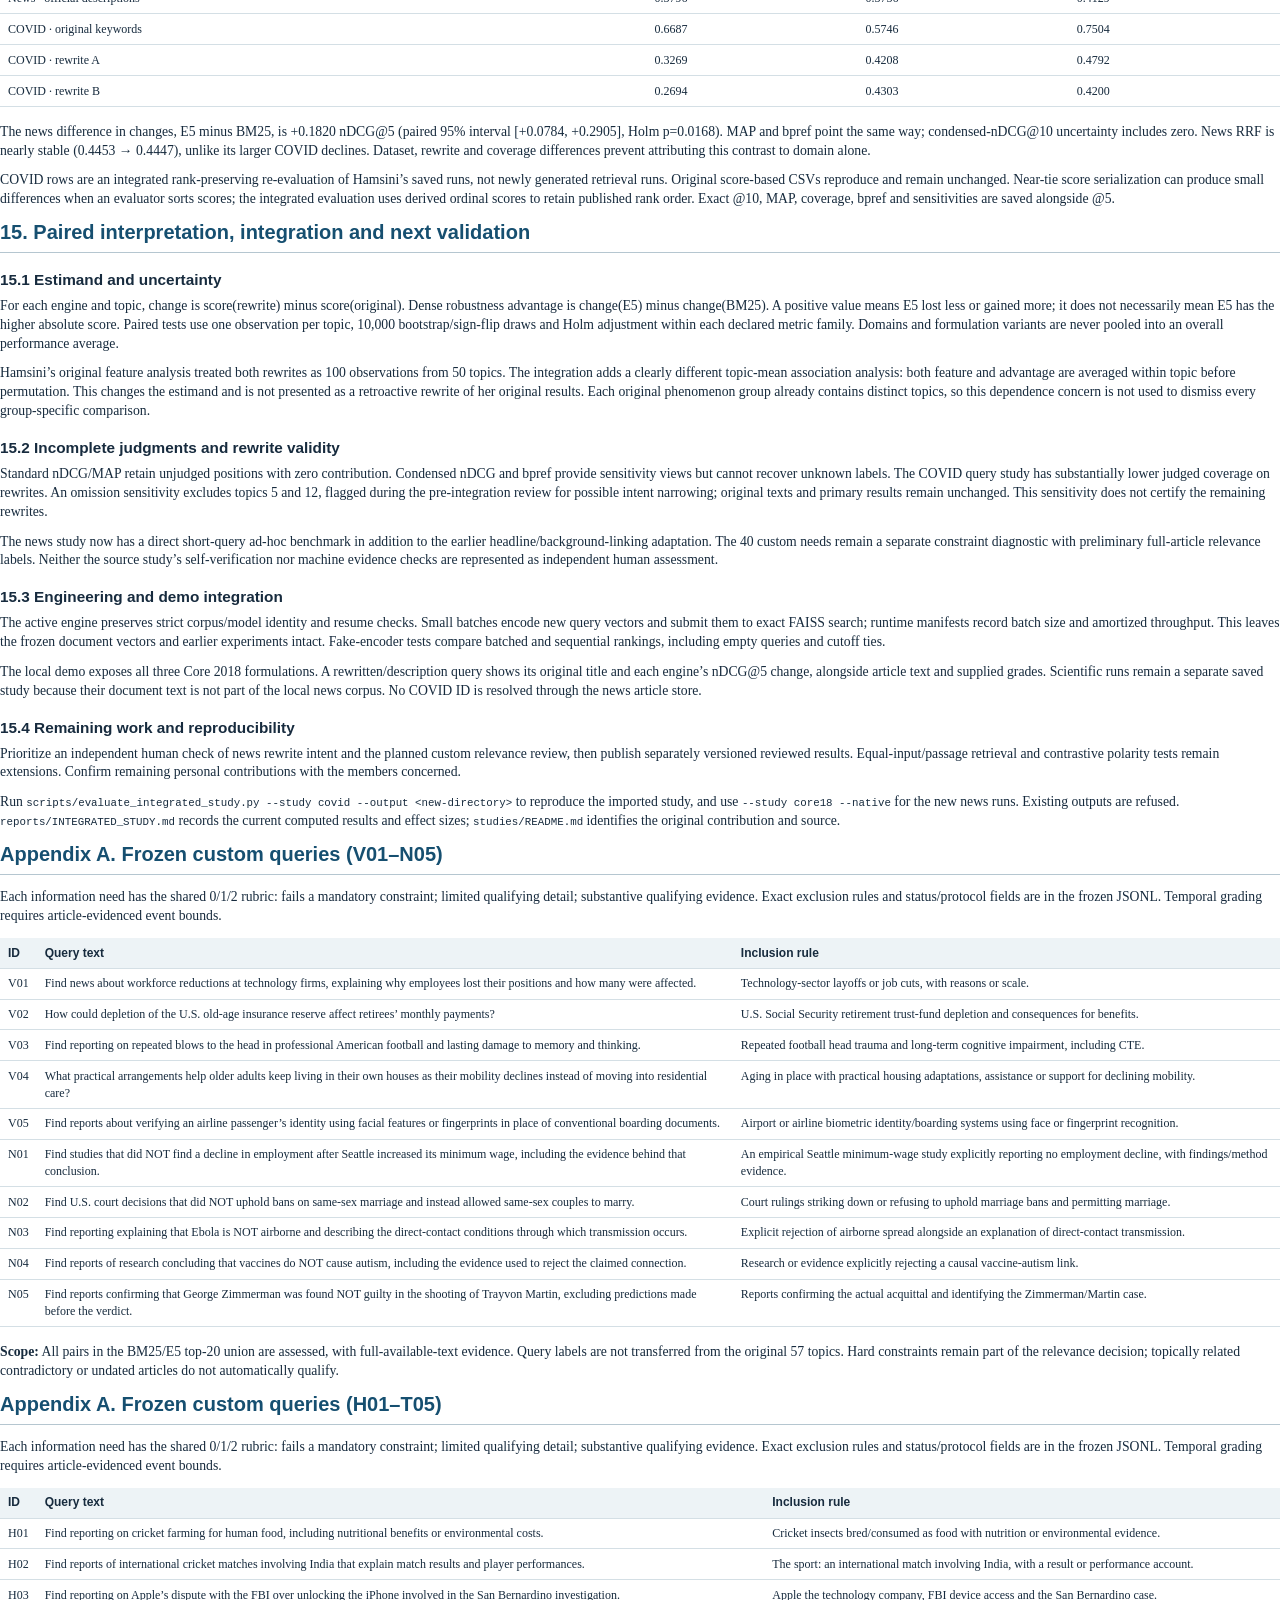
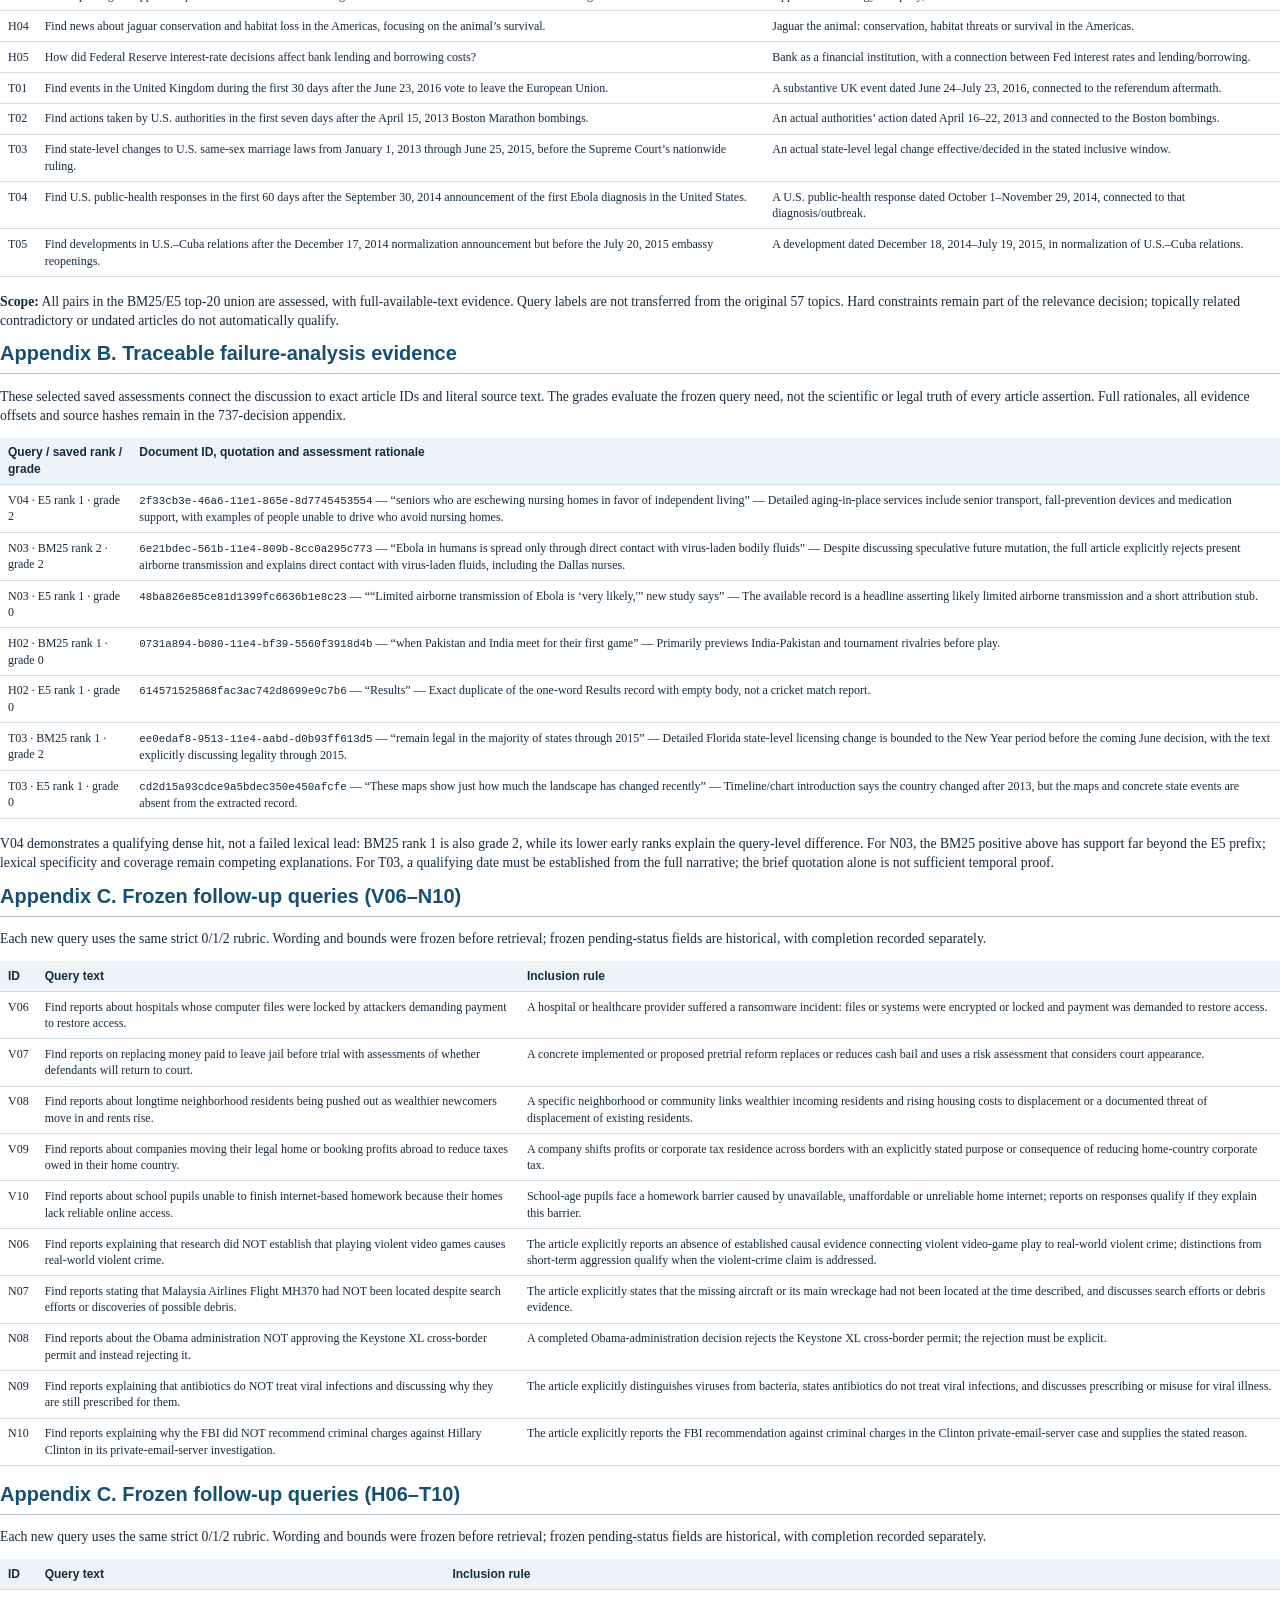
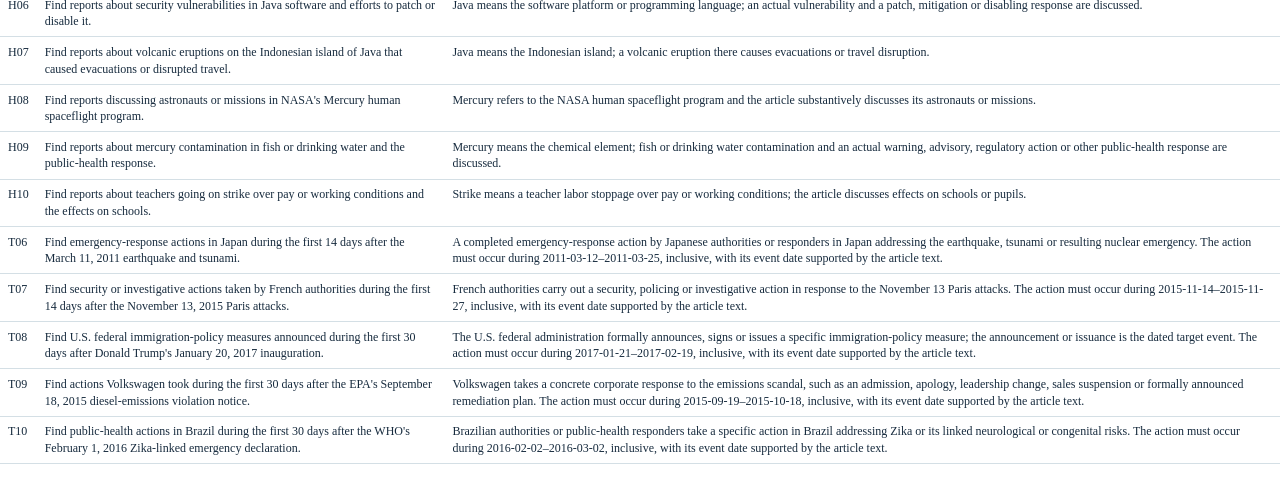
<file: deliverables/RESEARCH_REPORT.html>
<!doctype html><html lang="en"><head><meta charset="utf-8"><title>RESEARCH_REPORT</title><style>@page{size:A4;margin:15mm 16mm 16mm}*{box-sizing:border-box}body{margin:0;color:#172b3e;font:10.3pt/1.38 Georgia,"Times New Roman",serif}h1,h2,h3,h4,th,.meta{font-family:Arial,sans-serif}h1{font-size:23pt;line-height:1.12;margin:0 0 12pt;letter-spacing:-.4pt}h2{font-size:15pt;line-height:1.2;margin:0 0 10pt;padding-bottom:6pt;border-bottom:1pt solid #b5c6d0;color:#164f70}h3{font-size:11.5pt;margin:12pt 0 5pt}p{margin:0 0 8pt}table{border-collapse:collapse;width:100%;font-size:9pt;margin:9pt 0 12pt;break-inside:auto}th,td{text-align:left;vertical-align:top;padding:5pt 6pt;border-bottom:.5pt solid #d4dfe5}th{background:#edf3f6;font-weight:700}tr{break-inside:avoid}thead{display:table-header-group}ul,ol{padding-left:17pt;margin:5pt 0 10pt}li{margin:0 0 5pt}a{color:#185d80;overflow-wrap:anywhere;text-decoration:none}code{font:8.1pt/1.4 Menlo,monospace;overflow-wrap:anywhere}pre{white-space:pre-wrap;padding:8pt;background:#f1f4f6;overflow-wrap:anywhere}blockquote{margin:8pt 0;padding:4pt 10pt;border-left:2pt solid #acbfc9;color:#425768}img{display:block;max-width:100%;max-height:75mm;object-fit:contain;margin:10pt auto}section.page{break-after:page}section.page:last-child{break-after:auto}.meta{font-size:9pt;color:#4e6574;padding:7pt 0 12pt}.notice{background:#fff3db;border-left:3pt solid #c18b2f;padding:8pt 10pt;margin:9pt 0;font:9.2pt/1.4 Arial,sans-serif}.compact{font-size:10.2pt}.compact table{font-size:9pt}.architecture{width:100%;margin:12pt 0}strong{font-weight:bold}small{font-size:8pt}.caption{font-size:8.5pt;color:#506775} .query-page table{font-size:8.8pt}.query-page td:first-child{width:8%}.query-page td:nth-child(2){width:46%}.query-page td:nth-child(3){width:46%}</style></head><body class="paper"><section class="page"><h1>News Retrieval under Vocabulary Mismatch: BM25, Dense Search and Linguistic Constraints</h1>
<p><strong>Group:</strong> 5 · <strong>Course:</strong> Information Retrieval<br />
<strong>Faculty mentor:</strong> Abhinav Kumar<br />
<strong>Members:</strong> Parth Raghuvanshi (2023A7PS0574P); Sushruth Reddy Challa (2023A7PS0504P); Hamsini G (2023A7PS0006P); Kritika Pandey (2023A7PS0022P)<br />
<strong>GitHub repository:</strong> https://github.com/parthRag/news-retrieval-study (verified repository)</p>
<div class="meta">Research implementation report · 25 October 2026 · Local reproducible artifacts</div>
<h2>Abstract</h2>
<p>We compare lexical BM25 and E5-base-v2 dense retrieval over 594,589 eligible news articles. Evaluation separates a 57-topic supplied-qrels benchmark from a 40-query stress suite covering vocabulary mismatch, negation, word sense and temporal constraints. The expanded custom evaluation uses 1,444 evidence-backed AI assessments of the equal-depth top-20 union for a preliminary comparison, with human review planned as the next validation stage. On the original benchmark, BM25, E5 and fixed reciprocal-rank fusion achieve nDCG@5 of 0.3975, 0.4576 and 0.4900. On the expanded custom suite, BM25 and E5 achieve nDCG@5 of 0.5133 and 0.4362, with pooled MAP@1000 of 0.4428 and 0.4072. Both query and topic-family difference intervals include zero. This reverses the initial 20 means; combined category behavior favors BM25 at nDCG@5, while E5 has higher word-sense pooled MAP. The follow-up was designed after initial outcomes were known. A bounded post-hoc empty-body filter raises E5 nDCG@5 to 0.5492. We supply a working local demo, independent native metric checks, explicit evidence provenance and reproducibility scripts. Findings are specific to these engines, queries, input budgets and incomplete relevance sets.</p>
<p>The integrated study additionally evaluates 50 Core 2018 topics in three formulations on the available news corpus and incorporates Hamsini G’s preserved TREC-COVID rewrite experiment. Sections 14–15 report these separately; news rewrite intent review remains pending.</p>
<p><strong>Keywords:</strong> information retrieval; BM25; dense embeddings; E5; negation; pooled evaluation; news search.</p>
<h2>1. Introduction and research questions</h2>
<p>News queries often describe a concept using vocabulary absent from a headline, but may also impose exact entities, polarity or event dates. A dense representation can bridge wording differences while blurring such constraints. A lexical ranker can reward the right names yet miss paraphrases or promote articles expressing the opposite assertion. Neither behavior should be assumed from the technology label alone.</p>
<p>We ask: <strong>RQ1</strong>, how do BM25 and E5 compare against supplied news judgments? <strong>RQ2</strong>, where do their relative rankings differ across four linguistic categories? <strong>RQ3</strong>, how much do empty records, duplicates, input truncation and assessment policy affect interpretation? <strong>RQ4</strong>, can the implemented system support transparent inspection and live demonstration on limited hardware?</p>
<p>The contribution is an implemented, auditable comparative study and a diagnostic query suite. It is not a new trained retrieval model. The supplied 57 topics provide a separate supporting benchmark; they cannot label the newly written information needs. The stress suite supplies assignment-specific evidence, with the assessment and validation plan in Section 5. The earlier proposal's hybrid and robustness ideas are retained as explicit extensions.</p>
</section><section class="page"><h2>2. Related work and retrieval foundations</h2>
<h3>2.1 Lexical ranking</h3>
<p>Manning, Raghavan and Schütze [1] introduce term weighting and probabilistic retrieval foundations. BM25 rewards query-term occurrence with saturation and document-length normalization. It is attractive as a strong interpretable baseline, but a bag of analyzed terms does not encode argument structure, temporal arithmetic or truth conditions. Preserving a negation word merely makes it available for lexical matching.</p>
<h3>2.2 Dense representations</h3>
<p>E5 [2] learns text representations with contrastive training. We use the released E5-base-v2 checkpoint rather than training on this project. The model card [3] supplies the query/passage formatting, pooling and normalization procedure implemented here. Dense ranking compares vectors and can associate paraphrases, but representation similarity does not itself enforce all mandatory constraints. E5 is a bi-encoder, not an interactive generative answer system. Claims about its rankings should not be generalized to every LLM.</p>
<p>BEIR [4] motivates evaluation across varied retrieval settings and the continued use of strong lexical baselines. Our two reference sets serve different purposes: supplied background-linking relevance versus deliberately constrained news information needs. Their macro scores are not interchangeable and are never combined into one average.</p>
<h3>2.3 Negation and fusion</h3>
<p>NevIR [6] studies document pairs differing in negation and finds architecture-dependent weaknesses. It motivates testing polarity rather than predicting that every dense model will outperform BM25. Our natural news queries are not a replication of NevIR's controlled minimal-pair benchmark: they have multiple constraints and heterogeneous articles. Consequently, winning one negation query is not direct evidence of compositional negation understanding.</p>
<p>RRF [5] combines ranks without requiring comparable raw score scales. Our extension fixes the usual k=60 and equal engine weights, using no labels to fit fusion. Its empirical advantage is evaluated separately on the original 57 topics.</p>
<h3>2.4 Assessment validity</h3>
<p>Soboroff [7] discusses risks in treating model-generated relevance labels as ground truth. Our preliminary reference enables an initial engine comparison; human review is the next validation stage. Source hashes and literal quotations support inspection and reproducibility. Section 5 describes the assessment process and review plan; supplied benchmark judgments remain a separate evidence source.</p>
<p>All system conclusions are therefore conditional: the encoder, preprocessing, query design, available article text and reference labels jointly define the experiment. No causal account of an embedding's internal reasoning is inferred from a ranking alone.</p>
</section><section class="page"><h2>3. Corpus and query design</h2>
<h3>3.1 Corpus provenance and eligibility</h3>
<p>The downloaded mirror is <code>liuqi6777/trec-news</code> [10]. The local corpus contains 594,977 JSONL records with string ID, title and text fields. Shared contents are <code>(title + newline + text).strip()</code>. Only 388 records empty in both fields are excluded from retrieval, leaving 594,589 eligible articles. All original IDs remain in the lookup store. The 15,984 title-only articles are retained in the baseline, because silently dropping them from one engine would change the comparison corpus.</p>
<p>The corpus SHA-256 is recorded in every index/run manifest. Source records are streamed into Lucene and a SQLite byte-offset table, avoiding another complete text copy. Both engines are validated against the same eligible IDs, not only an equal document count. Empty bodies and extraction artifacts remain visible, rather than being repaired with external web content. Source distribution rights must be checked before publishing corpus text; the code package excludes the corpus and article packets.</p>
<h3>3.2 Supplied benchmark</h3>
<p>The downloaded 57 queries are headline/background-linking topics. The 15,655 supplied qrel pairs were previously audited against the official NIST 2019 judgments [8]; the supplied 0–4 grades correspond to the official gain-valued form. Sixty topics exist in official metadata, but this local judged subset has 57. None of their canonical source-article IDs occurs in the local corpus, so there is no inferred source-document exclusion.</p>
<p>Sixty-five judgments refer to 57 unavailable article IDs, including three positive query–article pairs. Main evaluation retains them in reference denominators; a separate available-corpus sensitivity reuses unchanged rankings and removes those qrels. This avoids improving main scores merely by hiding unavailable positives.</p>
<h3>3.3 Twenty linguistic information needs</h3>
<p>Five queries each cover vocabulary mismatch (V01–V05), negation (N01–N05), word sense/homonyms (H01–H05) and temporal constraints (T01–T05). Each has inclusion, exclusion and graded-relevance rules. Queries use news-compatible needs, rather than transplanting movie or ancient-history examples into an unsuitable corpus. The exact queries and rubrics are frozen under <code>annotations/ai_study_v1/</code>; the original draft status field is preserved for hash compatibility, while the later protocol records the assessment method.</p>
<p>The suite includes workforce reductions, retirement reserves, cricket insects versus international sport, jaguar conservation, Apple’s device-unlocking dispute, and bounded event windows. A missing assertion never proves its negation. Event windows concern dates evidenced in article text, not guessed publication dates. The suite is small and intentionally difficult; it is not a random sample of user traffic. Appendix A supplies all twenty texts and inclusion rules; full exclusion rules remain in the versioned JSONL.</p>
</section><section class="page"><h2>4. System architecture and implemented retrieval</h2>
<div class="architecture"><svg xmlns="http://www.w3.org/2000/svg" viewBox="0 0 1000 270" role="img" aria-label="Shared corpus to BM25 and E5, saved runs, evaluation, demo and reports"><defs><marker id="a" markerWidth="8" markerHeight="8" refX="7" refY="4" orient="auto"><path d="M0 0L8 4L0 8" fill="#506c80"/></marker></defs><g font-family="Arial,sans-serif" font-size="14" fill="#16354b"><line x1="178" y1="135" x2="232" y2="135" stroke="#506c80" stroke-width="2" marker-end="url(#a)"/><line x1="412" y1="135" x2="458" y2="62" stroke="#506c80" stroke-width="2" marker-end="url(#a)"/><line x1="412" y1="135" x2="458" y2="200" stroke="#506c80" stroke-width="2" marker-end="url(#a)"/><line x1="650" y1="62" x2="700" y2="135" stroke="#506c80" stroke-width="2" marker-end="url(#a)"/><line x1="650" y1="200" x2="700" y2="135" stroke="#506c80" stroke-width="2" marker-end="url(#a)"/><line x1="846" y1="135" x2="880" y2="54" stroke="#506c80" stroke-width="2" marker-end="url(#a)"/><line x1="846" y1="135" x2="880" y2="135" stroke="#506c80" stroke-width="2" marker-end="url(#a)"/><line x1="846" y1="135" x2="880" y2="216" stroke="#506c80" stroke-width="2" marker-end="url(#a)"/><rect x="4" y="100" width="174" height="70" rx="7" fill="#eef3f6" stroke="#7491a5"/><text x="91.0" y="126.5" text-anchor="middle" dominant-baseline="middle">News corpus</text><text x="91.0" y="143.5" text-anchor="middle" dominant-baseline="middle">594,977 records</text><rect x="232" y="100" width="180" height="70" rx="7" fill="#eef3f6" stroke="#7491a5"/><text x="322.0" y="126.5" text-anchor="middle" dominant-baseline="middle">Shared title + body</text><text x="322.0" y="143.5" text-anchor="middle" dominant-baseline="middle">594,589 eligible</text><rect x="458" y="26" width="192" height="72" rx="7" fill="#eef3f6" stroke="#7491a5"/><text x="554.0" y="53.5" text-anchor="middle" dominant-baseline="middle">BM25 inverted index</text><text x="554.0" y="70.5" text-anchor="middle" dominant-baseline="middle">Full article</text><rect x="458" y="164" width="192" height="72" rx="7" fill="#eef3f6" stroke="#7491a5"/><text x="554.0" y="191.5" text-anchor="middle" dominant-baseline="middle">E5 → exact FAISS</text><text x="554.0" y="208.5" text-anchor="middle" dominant-baseline="middle">First 512 tokens</text><rect x="700" y="100" width="146" height="70" rx="7" fill="#eef3f6" stroke="#7491a5"/><text x="773.0" y="126.5" text-anchor="middle" dominant-baseline="middle">Saved top 1,000</text><text x="773.0" y="143.5" text-anchor="middle" dominant-baseline="middle">+ fixed RRF</text><rect x="880" y="16" width="116" height="68" rx="7" fill="#eef3f6" stroke="#7491a5"/><text x="938.0" y="33.0" text-anchor="middle" dominant-baseline="middle">50 paired news</text><text x="938.0" y="50.0" text-anchor="middle" dominant-baseline="middle">57 background</text><text x="938.0" y="67.0" text-anchor="middle" dominant-baseline="middle">40 challenges</text><rect x="880" y="101" width="116" height="68" rx="7" fill="#eef3f6" stroke="#7491a5"/><text x="938.0" y="126.5" text-anchor="middle" dominant-baseline="middle">Local demo</text><text x="938.0" y="143.5" text-anchor="middle" dominant-baseline="middle">+ full articles</text><rect x="880" y="182" width="116" height="68" rx="7" fill="#eef3f6" stroke="#7491a5"/><text x="938.0" y="207.5" text-anchor="middle" dominant-baseline="middle">Metrics, figures</text><text x="938.0" y="224.5" text-anchor="middle" dominant-baseline="middle">+ report</text></g></svg></div>
<h3>4.1 BM25 implementation</h3>
<p>Pyserini 1.5.0/Lucene indexes the full shared article contents with English tokenization and lowercasing, no stemming, no stopword removal and no title boost. Fixed parameters are <strong>k1=0.9, b=0.4</strong>. Conceptually, the score is proportional to a sum of IDF-weighted saturated term frequencies:</p>
<p><code>sum_t IDF(t) * tf(t,d) / (tf(t,d) + k1 * (1-b+b*len(d)/avg_len))</code>.</p>
<p>The implementation and independent score tests use Lucene's actual scoring conventions. Anserini's exported scores are rounded/adjusted for deterministic ordering; evaluation preserves the published rank order. A natural-language <code>NOT</code> is an analyzed term, not a hard Boolean operation; no hidden date filter is applied.</p>
<h3>4.2 Dense implementation</h3>
<p>The checkpoint is <code>intfloat/e5-base-v2</code>, revision <code>f52bf8ec8c7124536f0efb74aca902b2995e5bcd</code>. Inputs use <code>query: </code> and <code>passage: </code> prefixes, a total 512-token budget including prefix/special tokens, masked mean pooling and L2 normalization. Document vectors are 768-dimensional float32. Exact FAISS inner-product search over normalized vectors implements cosine ranking, without approximate-neighbor recall error.</p>
<p>Only the prefix of a long article is represented. BM25 sees full bodies, so shared corpus coverage does not mean equal text coverage. A pinned-tokenizer audit records retained character endpoints and visibility of every saved evidence span. It finds truncation in 568 of the initial 737 assessed pairs (expanded audit: 1,117 of 1,444); these are pair counts, not independent article counts or causal model explanations.</p>
<h3>4.3 Fusion, manifests and lookup</h3>
<p>Each engine exports up to 1,000 hits per query as JSONL and TREC files, alongside query snapshots, parameters and content hashes. RRF scores each unique ID by <code>sum(1/(60+rank))</code>, keeps 1,000 results and resolves score ties by ID. Original indexes/runs are never silently overwritten. The demo uses the same search CLI and a read-only article store; saved evaluation replay is labeled separately from new retrieval. On this Mac, JVM, model encoding and FAISS execution are isolated to avoid memory/OpenMP conflicts.</p>
</section><section class="page"><h2>5. Assessment protocol and evaluation definitions</h2>
<h3>5.1 Candidate pooling and reading</h3>
<p>The current custom comparison uses full-article AI judgments as a preliminary reference. Human review is planned next and has not yet been completed. The review will begin with balanced cases across all 40 queries, independent overlap and adjudication, with achieved coverage reported before separate human-reviewed scores are produced. The detailed plan is in <code>reports/ASSESSMENT_METHOD.md</code>.</p>
<p>The union of each engine's top 20 contains 737 query–article pairs, including 188 in either top five. All 737 are assessed. Article packets use deterministic randomized order without engine, rank or score; however, earlier results had been seen, so perfect blindness and preregistration are not claimed. Every full available title/body was read, including long texts in explicit consecutive chunks. Only an exact repeated extraction glossary was removed from the reading display; evidence offsets always refer to original source contents.</p>
<p>Grades are <strong>0</strong> for failure of the information need or a mandatory constraint, <strong>1</strong> for limited detail while satisfying the need, and <strong>2</strong> for substantive directly relevant evidence. Each record includes rationale, literal quotations, Unicode start/end offsets, source hash, reading acknowledgment, assessor provenance and confidence. The distribution is 398 grade 0, 110 grade 1 and 229 grade 2; 625 decisions are self-rated high confidence, 112 medium. Confidence is not calibrated accuracy. Thirteen same-query exact-content reuses identify a source decision; no identical same-query contents have conflicting grades. Earlier pilot and top-five judgments are preserved.</p>
<h3>5.2 Metrics</h3>
<p>For cutoff K, <code>DCG@K = sum(gain_i/log2(i+1))</code>; <code>nDCG@K = DCG@K/IDCG@K</code>. Main gains equal grades: 0–4 for the original benchmark and 0–2 for custom queries. Exponential gains are a sensitivity analysis. IDCG uses all known reference positives, including positives absent from the retrieved ranks.</p>
<p>AP@1000 sums precision at each positively judged hit among the first 1,000 ranks, then divides by <strong>all known relevant documents for the query</strong>. MAP is the equal-weight macro mean. Binary relevance is grade &gt; 0. P@5 divides by five, including when fewer results exist. Unjudged documents keep their ranks with zero contribution; this numerical convention is not a factual irrelevance judgment. Queries without known positives receive zero and stay in averages.</p>
<p>Custom MAP is explicitly <strong>pooled MAP@1000</strong>. Its reference set is the completed designated shallow pool, not exhaustive corpus labels. About 3% of the saved top-1,000 lists are judged. No claim of complete recall follows from complete assessment of top 20. V05's zero-positive pool does not prove there is no relevant corpus article.</p>
<h3>5.3 Uncertainty and verification</h3>
<p>Ten thousand paired query-bootstrap resamples produce descriptive percentile intervals, with recorded seeds. Related queries/shared articles and uncertainty in the preliminary reference limit interpretation. These are not label-accuracy intervals. Native <code>trec_eval</code> [9] independently cross-checks seven measures per query and macro mean. Ordinal scores preserve published rank order, including tied original scores, during those checks.</p>
</section><section class="page"><h2>6. Results on the original 57 topics</h2>
<table>
<thead>
<tr>
<th>Measure</th>
<th>BM25</th>
<th>E5 dense</th>
<th>RRF k=60</th>
</tr>
</thead>
<tbody>
<tr>
<td>nDCG@5</td>
<td>0.3975</td>
<td>0.4576</td>
<td>0.4900</td>
</tr>
<tr>
<td>MAP@1000</td>
<td>0.2329</td>
<td>0.2765</td>
<td>0.3332</td>
</tr>
<tr>
<td>P@5</td>
<td>0.5298</td>
<td>0.5579</td>
<td>0.6421</td>
</tr>
<tr>
<td>Recall@1000</td>
<td>0.6681</td>
<td>0.7738</td>
<td>0.8044</td>
</tr>
</tbody>
</table>
<p>E5 has higher means than BM25, but BM25 wins 21 of 57 nDCG@5 comparisons; E5 wins 31 and five tie. The paired E5-minus-BM25 nDCG@5 difference is <strong>+0.0601</strong>, with descriptive 95% interval <strong>[−0.0046, +0.1294]</strong>. Its AP difference is <strong>+0.0436</strong>, interval <strong>[+0.0032, +0.0852]</strong>. These conditional estimates support complementarity rather than universal superiority.</p>
<p><img src="../reports/figures/current-study/original_57_three_engines.png" alt="Original three-engine results" /></p>
<p>RRF has the highest means. Its nDCG@5 difference against BM25 is +0.0926, interval [+0.0434, +0.1419]; against E5 it is +0.0324, interval [−0.0154, +0.0790]. AP differences are +0.1003 versus BM25 and +0.0567 versus E5, with positive descriptive intervals. Fixed fusion was not fitted on these qrels, but examining a third system remains exploratory rather than a new held-out confirmation.</p>
<h3>Judgment coverage and gain sensitivity</h3>
<p>At rank five, judged fractions are <strong>96.49% BM25</strong>, <strong>79.30% E5</strong>, and <strong>92.63% RRF</strong>. Lower reference coverage can penalize genuinely useful unjudged results, especially for dense retrieval. It is incorrect to label every zero metric contribution a confirmed failure. Exponential-gain nDCG@5 is 0.3369/0.3959/0.4140; the NIST gain-valued sensitivity is 0.3546/0.4118/0.4369. Available-corpus sensitivity changes E5 to 0.4582, while BM25/RRF nDCG remain 0.3975/0.4900.</p>
<h3>Measured cases</h3>
<p>For topic 870, E5's 0.9294 versus BM25's 0.0000 matches a contrast between reports of transgender killings and lexical distraction by political entities. Topic 830 similarly connects miniature frogs with a fingernail-sized description. Conversely, topic 852 favors BM25 (0.5353 versus 0.0457), but three dense top-five hits are unjudged; the observed difference mixes topical focus and coverage. These cases identify plausible explanations, not internal neural reasoning. Full IDs, supplied grades and inspected evidence remain in <code>reports/ORIGINAL_57_CASE_STUDIES.md</code>.</p>
</section><section class="page"><h2>7. Results on the custom linguistic suite</h2>
<table>
<thead>
<tr>
<th>Measure</th>
<th>BM25</th>
<th>E5 dense</th>
</tr>
</thead>
<tbody>
<tr>
<td>nDCG@5</td>
<td>0.4621</td>
<td>0.4897</td>
</tr>
<tr>
<td>nDCG@10</td>
<td>0.4634</td>
<td>0.5083</td>
</tr>
<tr>
<td>Pooled MAP@1000</td>
<td>0.4006</td>
<td>0.4683</td>
</tr>
<tr>
<td>P@5</td>
<td>0.5300</td>
<td>0.5300</td>
</tr>
<tr>
<td>Judged fraction @1000</td>
<td>0.0299</td>
<td>0.0321</td>
</tr>
</tbody>
</table>
<p>All 20 queries and all top-20 retrieved slots are judged. The only zero-positive pooled query is V05; V01 and T01 have relevant deeper results. Both systems have P@5=0.53, even though the ordering and grades of useful results differ.</p>
<table>
<thead>
<tr>
<th>Category (5 each)</th>
<th>BM25 nDCG@5</th>
<th>E5 nDCG@5</th>
<th>BM25 pooled MAP</th>
<th>E5 pooled MAP</th>
</tr>
</thead>
<tbody>
<tr>
<td>Vocabulary mismatch</td>
<td>0.1830</td>
<td>0.3488</td>
<td>0.1265</td>
<td>0.3630</td>
</tr>
<tr>
<td>Negation</td>
<td>0.6046</td>
<td>0.6192</td>
<td>0.6922</td>
<td>0.5409</td>
</tr>
<tr>
<td>Word sense</td>
<td>0.6341</td>
<td>0.7071</td>
<td>0.4165</td>
<td>0.6956</td>
</tr>
<tr>
<td>Temporal</td>
<td>0.4267</td>
<td>0.2836</td>
<td>0.3671</td>
<td>0.2738</td>
</tr>
</tbody>
</table>
<p><img src="../reports/figures/custom20-depth20/category_metrics.png" alt="Category metrics" /></p>
<p><strong>Uncertainty.</strong> E5−BM25 nDCG@5 is +0.0275, interval [−0.1264,+0.1650], with 12 E5 wins, five BM25 wins and three ties. Pooled MAP difference is +0.0677, interval [−0.0877,+0.2220], with 12/7/1 wins/losses/ties. Both intervals include zero. Five hand-authored queries per category are insufficient for broad category-level significance claims.</p>
<p>The earlier top-five-only nDCG was 0.5149/0.5286. Deeper relevant judgments increase ideal-ranking denominators, changing nDCG despite identical original top-five grades and rankings. The frozen historical snapshot remains valid for its original scope. It must not be substituted for the current complete-designated-pool results merely because it is larger.</p>
<p><strong>Sensitivity.</strong> Exponential 0/1/3 gains yield nDCG@5=0.4350/0.4708. Removing medium-confidence positive credit gives 0.4181/0.4645; keeping only grade-2 positives gives 0.3797/0.4332. These specified scenarios preserve the average direction but do not bound label error, establish significance or validate high-confidence judgments.</p>
</section><section class="page"><h2>8. Failure analysis: linguistic boundaries and competing explanations</h2>
<h3>8.1 Vocabulary mismatch</h3>
<p>The category means favor E5, with nDCG@5=0.3488 versus 0.1830. V04 is a strong individual dense case, while V01 shows that finding workforce-cutting language is insufficient if the required technology sector or explanatory detail is missing. Both V01 top-five lists fail, yet the deeper pool has relevant articles. Better semantic association is helpful but does not enforce every constraint.</p>
<h3>8.2 Negation</h3>
<p>E5 wins three of five negation queries at nDCG@5, BM25 two. Means are close: 0.6192 versus 0.6046. The pooled MAP ordering reverses, with BM25 0.6922 versus E5 0.5409. Thus the answer depends on whether we ask about a few early graded hits or recovery of all known pooled positives. N03 is a strong BM25 case (0.6608 versus 0.1461). Retrieved reports can contain the right topic yet fail the required assertion. Mixed articles can still qualify when they explicitly describe the requested condition. Absence of an airborne-transmission assertion alone is not an explicit rejection of airborne transmission. These are judgments of what the requested reporting states, not current clinical guidance.</p>
<p>This does not prove BM25 understands negation: its bag-of-terms formulation has no truth-condition mechanism. Nor does an E5 win prove polarity understanding. Entity matches, correlated wording, input coverage, article quality and the query's other constraints remain competing explanations. A controlled polarity-flip study needs changed-query judgments and is future work.</p>
<h3>8.3 Word sense and extraction quality</h3>
<p>H02 asks about India international cricket results and player performance. Dense top-five results are empty-body records titled <code>Results</code>, all grade 0. BM25 also makes errors: its lead previews India–Pakistan rather than reporting a match result. Deeper candidates include wrong teams, domestic cricket and previews. H04 retrieves conservation articles about other species; H03 instead concerns Apple’s iPhone-unlocking dispute with the FBI. Correct broad context is insufficient for the precise entity/sense need.</p>
<h3>8.4 Temporal constraints</h3>
<p>BM25 leads temporal category means (0.4267 versus 0.2836 nDCG@5). T03 and T04 are prominent dense failures. Judgments distinguish actual state rulings from stayed decisions and the excluded national event. T01's deeper retrospectives can satisfy an earlier window even if the article itself is later. Undated relevant-looking text does not establish the requested bounded event date. One T01 retrospective contains a questionable relative date and has medium confidence; this is a source-quality limitation.</p>
<h3>8.5 Evidence visibility</h3>
<p>The audit records whether quoted support lies within E5's retained prefix. It can identify unavailable evidence, but visibility does not establish use by the model. BM25's full-body coverage and E5's prefix coverage confound architecture with input budget. Neither causal attribution to truncation nor a general model-family claim is warranted without a controlled equal-input or passage-indexing experiment.</p>
</section><section class="page"><h2>9. Post-hoc content-quality ablation</h2>
<h3>9.1 Protocol</h3>
<p>After observing empty records and duplicate articles, we applied the same four deterministic policies to each engine's original top 20: retain all; remove whitespace-empty bodies; suppress exact title-plus-body duplicates after the first occurrence; apply both. Rankings preserve remaining original order, use no score/label threshold and never refill beyond rank 20. All candidates are already judged, so no unjudged replacement is silently treated as an observed negative. The baseline files and relevance labels remain unchanged.</p>
<p>Main nDCG uses the original document-level reference IDCG; P@5 always divides by five. MAP is not reported for these bounded candidate lists. Because repeated positively judged document IDs can receive repeated ordinary nDCG credit, we additionally report a separate <strong>unique-content nDCG@5</strong>: only the first occurrence of a content hash earns gain, duplicate positions remain, and IDCG uses all unique pooled contents. Same-query content grades are consistent. This additional measure is not standard document-level nDCG and cannot be compared numerically as if it used the same reference.</p>
<table>
<thead>
<tr>
<th>Rule within original top 20</th>
<th>BM25 nDCG@5</th>
<th>E5 nDCG@5</th>
<th>BM25 P@5</th>
<th>E5 P@5</th>
</tr>
</thead>
<tbody>
<tr>
<td>Frozen baseline</td>
<td>0.4621</td>
<td>0.4897</td>
<td>0.5300</td>
<td>0.5300</td>
</tr>
<tr>
<td>Remove empty bodies</td>
<td>0.4621</td>
<td>0.5492</td>
<td>0.5300</td>
<td>0.6000</td>
</tr>
<tr>
<td>Exact content deduplication</td>
<td>0.4664</td>
<td>0.5053</td>
<td>0.5300</td>
<td>0.5600</td>
</tr>
<tr>
<td>Both rules</td>
<td>0.4664</td>
<td>0.5434</td>
<td>0.5300</td>
<td>0.6000</td>
</tr>
</tbody>
</table>
<h3>9.2 Interpretation</h3>
<p>Empty-body removal improves E5 nDCG@5 by <strong>+0.0595</strong> and P@5 by <strong>+0.07</strong>, with BM25 unchanged. H02 rises from 0 to 0.4788 within the retained horizon. N03 improves from 0.1461 to 0.3601 but remains below BM25's baseline. This demonstrates sensitivity to available-record quality; it does not establish that empty records fully explain polarity failures.</p>
<p>Unique-content nDCG rises with exact deduplication: BM25 <strong>0.4581 → 0.4736</strong>, E5 <strong>0.4821 → 0.5153</strong>. Both rules yield <strong>0.4736 / 0.5534</strong>. Ordinary E5 nDCG with both rules (0.5434) is slightly lower than empty-body removal alone (0.5492), while the unique-content measure improves. The difference reflects what each reference rewards and illustrates why diversity cannot be inferred from document-ID metrics alone.</p>
<p>These rules were motivated by observed failures, not preregistered or validated on a fresh test set. No optimal threshold was searched, but post-hoc selection still limits generalization. The experiment measures filtering within a depth-20 horizon, not reindexing/searching a cleaned full corpus. Future work should test the frozen rule on new queries, include longer refilling pools with proper labels, and compare passage representations while controlling input coverage.</p>
<p>Outputs include every candidate/retained ID, per-query CSV, aggregate metrics and source-bound hashes in <code>artifacts/evaluations/quality-top20-v1/</code>.</p>
</section><section class="page"><h2>10. Engineering, efficiency and reproducibility</h2>
<h3>10.1 Resource measurements</h3>
<table>
<thead>
<tr>
<th>Component</th>
<th>Measured requirement or time</th>
<th>Interpretation</th>
</tr>
</thead>
<tbody>
<tr>
<td>BM25 index folder</td>
<td>385,483,844 bytes (367.6 MiB)</td>
<td>Includes local lookup metadata; disk, not RAM</td>
</tr>
<tr>
<td>Dense index folder</td>
<td>1,848,335,569 bytes (1.72 GiB)</td>
<td>Excludes separate model weights</td>
</tr>
<tr>
<td>E5 weights</td>
<td>About 418 MiB</td>
<td>Additional disk requirement</td>
</tr>
<tr>
<td>BM25 index build</td>
<td>66.55 seconds, local Mac</td>
<td>Different stage/hardware from encoding</td>
</tr>
<tr>
<td>Full dense job</td>
<td>20,574.8 seconds, Kaggle T4</td>
<td>About 5 h 43 min, including job work</td>
</tr>
<tr>
<td>RRF computation</td>
<td>About 0.69 ms/query</td>
<td>Saved rank fusion only, excluding searches/startup</td>
</tr>
<tr>
<td>Live CPU smoke query</td>
<td>BM25 1.39 s; E5 48.59 s</td>
<td>Includes separate process/model startup; single-run observation</td>
</tr>
</tbody>
</table>
<p>The local machine has 8 GiB RAM. GPU document encoding used one T4 and checkpointed float32 shards, which were validated for complete unique IDs, finite normalized vectors and source/model identity. It is completed work; the demo needs no GPU. Peak resident RAM and representative warmed query-latency distributions have not been measured under a controlled protocol. Disk sizes are not substitutes for RAM measurements, and disparate build stages are not a speedup comparison.</p>
<h3>10.2 Working demo</h3>
<p>A standard-library local HTTP server serves packaged HTML/CSS/JavaScript. Startup verifies query/run/evaluation hashes and corpus identity. Saved custom views show two engines, relevance rules, per-query metrics, full articles, rationale and highlighted evidence. The input toggle displays the exact E5-retained passage text. Original views additionally show RRF and supplied grades.</p>
<p>Live searches run BM25 then E5 in separate processes, combine complete top-1,000 lists by RRF, and return explicitly unjudged results without fabricated metrics. FAISS remains isolated. One job at a time, bounded in-memory history, literal query arguments and subprocess timeouts support operation on the limited machine. Saved comparisons remain available during live retrieval and are never overwritten.</p>
<h3>10.3 Checks and artifact integrity</h3>
<p>The initial release had 140 passing tests (the expanded suite is reported in Section 13), covering real Lucene behavior, independent scoring, Unicode offsets, malformed inputs, atomic publication, source identity, retrieval exports, metric definitions, assessment preservation, exact-content handling, HTTP routes, live-job recovery and quality-metric behavior. Initial-release native checks total <strong>5,460</strong>: 3,248 original baseline comparisons, 1,624 RRF comparisons and 588 custom comparisons. Native four-decimal output uses tolerance 0.000051. The custom artifact validator recomputes saved scores and checks all 737 source/evidence records. Real-browser verification covers all 77 saved queries, article views, 390-pixel layout and actual BM25/E5/RRF retrieval, with no observed JavaScript exceptions.</p>
</section><section class="page"><h2>11. Limitations, conclusions and remaining review</h2>
<h3>11.1 Validity limits</h3>
<p><strong>Assessment.</strong> The current reference supports preliminary comparison. Full-text evidence and self-rated confidence help inspection, but do not establish decision accuracy; earlier outcomes were also visible during study development. The planned human-review stage will check relevant cases, hard negatives, temporal bounds and borderline grades. Review coverage and agreement will be reported only after that work is completed.</p>
<p><strong>Pooling.</strong> Completing the designated pool does not label the whole corpus. Only about 3% of each top-1,000 list is judged. Custom AP/recall depend on pooled known positives; V05's zero cannot establish answer absence. RRF is evaluated on original supplied qrels only. A custom RRF run could promote articles outside the judged top-20 union, so a comparable custom evaluation would require attention to additional coverage.</p>
<p><strong>Comparability.</strong> Both engines share article IDs, but BM25 sees full bodies and E5 only a prefix. The exact search removes approximate-index error but not encoder truncation. Extraction glitches, title-only records and exact duplicates interact with representation. The bounded post-hoc quality experiment demonstrates sensitivity without fully separating these causes.</p>
<p><strong>Generalization.</strong> The initial twenty authored queries, five per category, were too few for broad claims about linguistic competence. Query dependence and model-specific behavior limit bootstrap interpretation. No held-out tuning set, new dataset or controlled polarity-pair benchmark was added. Original supplied judgments also have unequal coverage and a small number of unavailable positives.</p>
<p>A separate extension now defines <strong>40 queries, ten per category</strong>, preserving the original 20 exactly and adding 20 new information needs. Assessment and evaluation are now complete; Sections 12–13 report the added and combined samples. Sections 7–9 preserve the initial 20 results and ablations. The extension was designed after viewing those results and is not an independent held-out study. Shared-topic families are recorded for grouped uncertainty analysis. Its frozen rubrics and protocol are in <code>annotations/custom40_v2/</code>; see <code>reports/CUSTOM_40_EXTENSION.md</code>.</p>
<p><strong>Efficiency.</strong> One GPU encoding job and a few cold local searches do not supply a controlled systems benchmark. End-to-end latency includes startup and memory pressure; peak RAM is unmeasured. The demo is a local research prototype, not a deployed concurrent service.</p>
<h3>11.2 Initial-study interpretation</h3>
<p>The initial 20-query comparison shows complementary strengths under transparent evaluation. E5 improves original-benchmark averages and performs well on vocabulary mismatch and word sense; BM25 retains substantial per-query wins and stronger temporal category means. Negation has no simple technology-level winner: near-top graded retrieval and pooled recovery can favor different engines. Fixed RRF improves original averages, while uncertainty and judgment coverage qualify the claim. Article-quality filtering materially changes dense outcomes, supporting explicit data-quality diagnosis alongside model analysis.</p>
<p>The deliverable combines a functioning dual-engine system, a 40-query challenge suite, complete designated-pool judgments, nDCG/MAP evaluation, evidence-linked failures, uncertainty, a measured stretch experiment and a local demo. The preliminary comparison is complete, with the human-review stage planned as described above.</p>
<h3>11.3 Submission and authorship</h3>
<p>Group 5 member and mentor details appear on the first page. The brief records responsibility for completed team components; actual personal work is confirmed separately. The verified public repository, linked on page 1, publishes source, notebooks, preprocessing scripts and reports. Assessment provenance and the next validation stage are described in Section 5. Submit the four-page brief; this longer report is supporting research material.</p>
</section><section class="page"><h2>References and reproduction index</h2>
<ol>
<li>Manning, Raghavan and Schütze (2008). <em>Introduction to Information Retrieval</em>. Cambridge University Press. Chapters 6 and 11. https://nlp.stanford.edu/IR-book/</li>
<li>Wang et al. (2022; revised 2024). <em>Text Embeddings by Weakly-Supervised Contrastive Pre-training</em>. https://arxiv.org/abs/2212.03533</li>
<li>intfloat. <em>E5-base-v2 model card</em>. https://huggingface.co/intfloat/e5-base-v2</li>
<li>Thakur et al. (2021). <em>BEIR: A Heterogenous Benchmark for Zero-shot Evaluation of Information Retrieval Models</em>. https://arxiv.org/abs/2104.08663</li>
<li>Cormack, Clarke and Büttcher (2009). <em>Reciprocal Rank Fusion outperforms Condorcet and individual Rank Learning Methods</em>. SIGIR. https://cormack.uwaterloo.ca/cormacksigir09-rrf.pdf</li>
<li>Weller, Lawrie and Van Durme (2024). <em>NevIR: Negation in Neural Information Retrieval</em>. EACL, pp. 2274–2287. https://aclanthology.org/2024.eacl-long.139/</li>
<li>Soboroff (2025). <em>Don't Use LLMs to Make Relevance Judgments</em>. Information Retrieval Research 1, 29–46. https://tsapps.nist.gov/publication/get_pdf.cfm?pub_id=958495</li>
<li>NIST. <em>TREC 2019 News track data</em>. https://trec.nist.gov/data/news2019.html</li>
<li>NIST. <em>trec_eval source</em>. https://github.com/usnistgov/trec_eval</li>
<li>Dataset mirror used locally: https://huggingface.co/datasets/liuqi6777/trec-news</li>
</ol>
<h3>Reproduction commands</h3>
<p>Use Python 3.12 and Java 21. In the existing environment, from the repository root:</p>
<pre><code class="language-sh">.venv/bin/python -m news_ir.demo
.venv/bin/python -m pytest -q
.venv/bin/python scripts/validate_custom_depth20.py
.venv/bin/python scripts/evaluate_quality_ablation.py --output artifacts/evaluations/quality-recheck
.venv/bin/python scripts/build_final_documents.py
</code></pre>
<p>The locked environment and <code>README.md</code> document setup, source/index construction, Kaggle encoding, independent evaluation and saved-run reproduction. <code>reports/DEMO_GUIDE.md</code> provides the presentation sequence. <code>DELIVERABLES.md</code> maps submission artifacts and local data dependencies.</p>
<p><strong>Provenance anchors.</strong> Corpus SHA-256: <code>82086c5dc9397700ca6682d19f1a1cace8ace5defa31f7990ca3c28314ec61a9</code>. Custom queries: <code>2ba74dbfb53f1d69e17aade424d9cfabc32fcb4443533b37661c477987c32a77</code>. Custom assessments: <code>d23c2fbd4b0b85f49420a0d65a4af1e7da19eb4eb9418a1da212aefecbc52536</code>. Full revision/configuration hashes remain in manifests; frozen inputs are not modified to regenerate the report.</p>
<p><strong>Evidence location.</strong> The 737-decision appendix is <code>reports/CUSTOM_20_DEPTH20_EVIDENCE.md</code>; full article packets remain local under <code>artifacts/assessments/</code>. The longer appendix is not reproduced in the four-page brief. Selected article excerpts remain evidence for the judgments, rather than a substitute for full-document review.</p>
</section><section class="page"><h2>12. Expanded scope: 40-query follow-up and combined results</h2>
<p>This section supersedes the initial-20 interpretation in Sections 7–8. Those tables and the quality ablation remain unchanged historical results. We added five information needs per category without altering the original queries, rankings or 737 decisions. The follow-up was designed after observing initial results; it is not a preregistered or independent held-out test. All new rubrics were frozen before follow-up retrieval. No model retraining or test-driven parameter tuning was performed.</p>
<table>
<thead>
<tr>
<th>Evaluation set</th>
<th>BM25 nDCG@5</th>
<th>E5 nDCG@5</th>
<th>BM25 MAP</th>
<th>E5 MAP</th>
</tr>
</thead>
<tbody>
<tr>
<td>Original 57 supplied qrels</td>
<td>0.3975</td>
<td>0.4576</td>
<td>0.2329</td>
<td>0.2765</td>
</tr>
<tr>
<td>Initial custom 20</td>
<td>0.4621</td>
<td>0.4897</td>
<td>0.4006</td>
<td>0.4683</td>
</tr>
<tr>
<td>Added custom 20</td>
<td>0.5645</td>
<td>0.3828</td>
<td>0.4849</td>
<td>0.3460</td>
</tr>
<tr>
<td>Combined custom 40</td>
<td>0.5133</td>
<td>0.4362</td>
<td>0.4428</td>
<td>0.4072</td>
</tr>
</tbody>
</table>
<table>
<thead>
<tr>
<th>Category (10 each)</th>
<th>BM25 nDCG@5</th>
<th>E5 nDCG@5</th>
<th>BM25 MAP</th>
<th>E5 MAP</th>
</tr>
</thead>
<tbody>
<tr>
<td>Vocabulary mismatch</td>
<td>0.4757</td>
<td>0.4000</td>
<td>0.4007</td>
<td>0.3343</td>
</tr>
<tr>
<td>Negation</td>
<td>0.7270</td>
<td>0.6322</td>
<td>0.6767</td>
<td>0.5469</td>
</tr>
<tr>
<td>Word sense</td>
<td>0.5526</td>
<td>0.5198</td>
<td>0.4113</td>
<td>0.5389</td>
</tr>
<tr>
<td>Temporal</td>
<td>0.2980</td>
<td>0.1930</td>
<td>0.2823</td>
<td>0.2085</td>
</tr>
</tbody>
</table>
<p>The added 20 favor BM25 strongly enough to reverse both combined mean measures. The initial advantage of E5 on vocabulary mismatch and word sense is therefore not stable across this authored sample. BM25 leads all four combined category nDCG means, while E5 retains higher word-sense pooled MAP. Combined P@5 is <strong>0.555 BM25 / 0.460 E5</strong>. Per-query nDCG wins are <strong>21 BM25 / 15 E5 / 4 ties</strong>. The result does not show that lexical retrieval generally solves semantic mismatch: long queries contain useful matching terms, constraints differ, and the E5 representation has a shorter input budget.</p>
<p>Assessment now covers <strong>1,444 pairs</strong>, including <strong>707 added decisions</strong>. Four disjoint assessment batches used the protocol in Section 5; no agreement score is inferred from this division. Every unique available article in each assignment was read; exact same-query/full-content duplicates could reuse a documented decision. A targeted primary-assistant audit reviewed five borderline cases before metrics and downgraded one Japanese evacuation-advice judgment because issuance after March 11 was not established. Original category files and the audit trail are retained. All 737 initial decisions are byte-preserved.</p>
<p>Temporal judgments require article-supported event dates. A report of a Brazilian deployment on “Saturday” without a calendar anchor can be topically appropriate but fail this evidence requirement. Such zeros should not all be interpreted as wrong-event retrieval. Relevance concerns the article's assertions and the frozen need; it does not certify every factual assertion in the source.</p>
</section><section class="page"><h2>13. Robustness of the expanded comparison</h2>
<p>The all-40 E5−BM25 mean differences are <strong>−0.0771 nDCG@5</strong> and <strong>−0.0356 pooled MAP</strong>. We retain the initial query-bootstrap analysis and add paired topic-family resampling to avoid treating the cricket, Java and Mercury sense pairs as fully independent topics. Each resampled family carries all its queries; the ratio of summed differences to the resampled query count preserves the query-weighted estimand.</p>
<table>
<thead>
<tr>
<th>Resampling unit</th>
<th>nDCG@5 95% interval</th>
<th>Pooled MAP 95% interval</th>
</tr>
</thead>
<tbody>
<tr>
<td>40 queries</td>
<td>[-0.1703, +0.0148]</td>
<td>[-0.1301, +0.0609]</td>
</tr>
<tr>
<td>37 design families</td>
<td>[-0.1729, +0.0150]</td>
<td>[-0.1315, +0.0588]</td>
</tr>
<tr>
<td>35 broader topic groups</td>
<td>[-0.1767, +0.0212]</td>
<td>[-0.1362, +0.0678]</td>
</tr>
</tbody>
</table>
<p>All intervals include zero. The broader grouping additionally joins marriage-law and Ebola topics across categories. Neither grouping guarantees independent topic families; the intervals describe resampling variability, not judgment accuracy or generalization to an external query population. Category groups contain ten queries each and remain exploratory. Gain and confidence sensitivities are saved alongside each evaluation.</p>
<p><strong>Coverage and reproducibility.</strong> Both engines' complete top 20 are judged. Mean judged fraction at 1000 is <strong>2.9175% BM25 / 3.1500% E5</strong>. Custom MAP remains incomplete-pool MAP; higher recall of pooled positives does not demonstrate corpus-wide completeness. V05 remains the sole zero-positive pool. Combined saved runs concatenate unchanged component ranks and scores, with component manifest hashes. Earlier E5 query encoding ran on a GPU, while follow-up query encoding used the CPU; combined timing is not a controlled benchmark. The document vectors, model revision and corpus remain the same.</p>
<p><strong>Concrete follow-up cases.</strong> For V08, BM25 nDCG@5 is <strong>0.9270</strong>, E5 <strong>0.3008</strong>. BM25's first article (<code>5b0dbbda-5c3e-11e7-9fc6-c7ef4bc58d13</code>, grade 2) connects wealthy arrivals, rising rents and forced moves in Bloomingdale; E5's first (<code>d056a7e2-f5df-11e5-8b23-538270a1ca31</code>, grade 0) contains only a link to earlier columns. That is an article-content failure as well as a ranking observation. For N08, BM25's lead (<code>d29a85bb3643b94fb5ad7fb7bc77a1a4</code>, grade 2) explains completed Keystone rejection, while E5's lead (<code>8d3f8976-41f0-11e1-8f2d-87a67739d0d2</code>, grade 0) predicts an announcement later that day: the decisive constraint is completed versus pending action. V07 is a counterexample: E5 leads <strong>0.3392 vs 0.3156</strong>, with a detailed D.C. risk-assessment article at rank 1; BM25's first discusses cash bail without establishing the required alternative. These evidence-backed distinctions describe observed rankings, without proving a causal model mechanism.</p>
<p><strong>Validation.</strong> Added and combined metrics contribute <strong>588 + 1,148</strong> independent native comparisons, giving <strong>7,196</strong> across the earlier news experiments. The current test suite has <strong>159 passing tests</strong>. The expanded report, saved demo, all 40 frozen query texts, 1,444 decisions, targeted adjudication, source-run lineage and uncertainty artifacts are included in the local package. Full article packets, corpus, model and indexes are excluded from the portable archive and remain local dependencies.</p>
<p><strong>Next validation stage.</strong> Human review is planned, starting with a balanced sample of positives, hard negatives and date-unsupported cases. After review, we will test passage-based or equal-input retrieval with fresh judgments. Controlled polarity pairs would isolate negation better than these natural multi-constraint queries. The larger suite supplies more diagnostic cases, while the reversal warns against assuming a model-level winner from the first five examples per category.</p>
</section><section class="page"><h2>14. Integrated controlled robustness experiments</h2>
<p>The combined project retains the existing news engines and incorporates Hamsini G’s independently implemented controlled-rewrite study. A byte-preserved snapshot of her code, query sheet, tests, saved runs and results is stored under <code>studies/hamsini_robustness/</code>, with source commit and per-file hashes. Her pipeline/experiment work is credited directly; integration is a subsequent change.</p>
<h3>14.1 News-domain task and corpus audit</h3>
<p>Core 2018 supplies 50 ad-hoc news topics, each with a title, description and narrative. All 26,233 exported query–document grades match the official NIST file. The available corpus contains documents for 26,226 of those pairs. Eleven additional pairs refer to empty excluded records; just one of the total 18 unavailable pairs is positive. Primary scores retain every original judgment; an available-corpus sensitivity removes unavailable pairs without changing rankings.</p>
<p>The mirror has 594,977 source records and is not established as text-equivalent to the full official WaPo v2 collection. These results are explicitly a Core 2018 evaluation on the available news corpus, not an official full-corpus reproduction. Existing news vectors are reused; no model is retrained or tuned on the topics.</p>
<h3>14.2 Frozen query formulations and validity</h3>
<p>All 50 topics receive three formulations: official title, official description and one new provisional AI-authored rewrite. The exact 150 texts, narratives, length/overlap features and protocol were frozen before Core 2018 retrieval. Independent human rewrite-intent review has not been completed. Reusing NIST labels for a rewrite is conditional on retaining its narrative’s relevance criteria. Official description comparisons change length/detail and are reported as a query-form diagnostic, not pure paraphrase robustness.</p>
<h3>14.3 Separate nDCG@5 results</h3>
<table>
<thead>
<tr>
<th>Separate experiment</th>
<th>BM25</th>
<th>E5</th>
<th>RRF</th>
</tr>
</thead>
<tbody>
<tr>
<td>News · original titles</td>
<td>0.4454</td>
<td>0.3878</td>
<td>0.4453</td>
</tr>
<tr>
<td>News · provisional rewrites</td>
<td>0.2868</td>
<td>0.4113</td>
<td>0.4447</td>
</tr>
<tr>
<td>News · official descriptions</td>
<td>0.3796</td>
<td>0.3736</td>
<td>0.4129</td>
</tr>
<tr>
<td>COVID · original keywords</td>
<td>0.6687</td>
<td>0.5746</td>
<td>0.7504</td>
</tr>
<tr>
<td>COVID · rewrite A</td>
<td>0.3269</td>
<td>0.4208</td>
<td>0.4792</td>
</tr>
<tr>
<td>COVID · rewrite B</td>
<td>0.2694</td>
<td>0.4303</td>
<td>0.4200</td>
</tr>
</tbody>
</table>
<p>The news difference in changes, E5 minus BM25, is +0.1820 nDCG@5 (paired 95% interval [+0.0784, +0.2905], Holm p=0.0168). MAP and bpref point the same way; condensed-nDCG@10 uncertainty includes zero. News RRF is nearly stable (0.4453 → 0.4447), unlike its larger COVID declines. Dataset, rewrite and coverage differences prevent attributing this contrast to domain alone.</p>
<p>COVID rows are an integrated rank-preserving re-evaluation of Hamsini’s saved runs, not newly generated retrieval runs. Original score-based CSVs reproduce and remain unchanged. Near-tie score serialization can produce small differences when an evaluator sorts scores; the integrated evaluation uses derived ordinal scores to retain published rank order. Exact @10, MAP, coverage, bpref and sensitivities are saved alongside @5.</p>
</section><section class="page"><h2>15. Paired interpretation, integration and next validation</h2>
<h3>15.1 Estimand and uncertainty</h3>
<p>For each engine and topic, change is score(rewrite) minus score(original). Dense robustness advantage is change(E5) minus change(BM25). A positive value means E5 lost less or gained more; it does not necessarily mean E5 has the higher absolute score. Paired tests use one observation per topic, 10,000 bootstrap/sign-flip draws and Holm adjustment within each declared metric family. Domains and formulation variants are never pooled into an overall performance average.</p>
<p>Hamsini’s original feature analysis treated both rewrites as 100 observations from 50 topics. The integration adds a clearly different topic-mean association analysis: both feature and advantage are averaged within topic before permutation. This changes the estimand and is not presented as a retroactive rewrite of her original results. Each original phenomenon group already contains distinct topics, so this dependence concern is not used to dismiss every group-specific comparison.</p>
<h3>15.2 Incomplete judgments and rewrite validity</h3>
<p>Standard nDCG/MAP retain unjudged positions with zero contribution. Condensed nDCG and bpref provide sensitivity views but cannot recover unknown labels. The COVID query study has substantially lower judged coverage on rewrites. An omission sensitivity excludes topics 5 and 12, flagged during the pre-integration review for possible intent narrowing; original texts and primary results remain unchanged. This sensitivity does not certify the remaining rewrites.</p>
<p>The news study now has a direct short-query ad-hoc benchmark in addition to the earlier headline/background-linking adaptation. The 40 custom needs remain a separate constraint diagnostic with preliminary full-article relevance labels. Neither the source study’s self-verification nor machine evidence checks are represented as independent human assessment.</p>
<h3>15.3 Engineering and demo integration</h3>
<p>The active engine preserves strict corpus/model identity and resume checks. Small batches encode new query vectors and submit them to exact FAISS search; runtime manifests record batch size and amortized throughput. This leaves the frozen document vectors and earlier experiments intact. Fake-encoder tests compare batched and sequential rankings, including empty queries and cutoff ties.</p>
<p>The local demo exposes all three Core 2018 formulations. A rewritten/description query shows its original title and each engine’s nDCG@5 change, alongside article text and supplied grades. Scientific runs remain a separate saved study because their document text is not part of the local news corpus. No COVID ID is resolved through the news article store.</p>
<h3>15.4 Remaining work and reproducibility</h3>
<p>Prioritize an independent human check of news rewrite intent and the planned custom relevance review, then publish separately versioned reviewed results. Equal-input/passage retrieval and contrastive polarity tests remain extensions. Confirm remaining personal contributions with the members concerned.</p>
<p>Run <code>scripts/evaluate_integrated_study.py --study covid --output &lt;new-directory&gt;</code> to reproduce the imported study, and use <code>--study core18 --native</code> for the new news runs. Existing outputs are refused. <code>reports/INTEGRATED_STUDY.md</code> records the current computed results and effect sizes; <code>studies/README.md</code> identifies the original contribution and source.</p>
</section><section class="page"><h2>Appendix A. Frozen custom queries (V01–N05)</h2>
<p>Each information need has the shared 0/1/2 rubric: fails a mandatory constraint; limited qualifying detail; substantive qualifying evidence. Exact exclusion rules and status/protocol fields are in the frozen JSONL. Temporal grading requires article-evidenced event bounds.</p>
<table>
<thead>
<tr>
<th>ID</th>
<th>Query text</th>
<th>Inclusion rule</th>
</tr>
</thead>
<tbody>
<tr>
<td>V01</td>
<td>Find news about workforce reductions at technology firms, explaining why employees lost their positions and how many were affected.</td>
<td>Technology-sector layoffs or job cuts, with reasons or scale.</td>
</tr>
<tr>
<td>V02</td>
<td>How could depletion of the U.S. old-age insurance reserve affect retirees’ monthly payments?</td>
<td>U.S. Social Security retirement trust-fund depletion and consequences for benefits.</td>
</tr>
<tr>
<td>V03</td>
<td>Find reporting on repeated blows to the head in professional American football and lasting damage to memory and thinking.</td>
<td>Repeated football head trauma and long-term cognitive impairment, including CTE.</td>
</tr>
<tr>
<td>V04</td>
<td>What practical arrangements help older adults keep living in their own houses as their mobility declines instead of moving into residential care?</td>
<td>Aging in place with practical housing adaptations, assistance or support for declining mobility.</td>
</tr>
<tr>
<td>V05</td>
<td>Find reports about verifying an airline passenger’s identity using facial features or fingerprints in place of conventional boarding documents.</td>
<td>Airport or airline biometric identity/boarding systems using face or fingerprint recognition.</td>
</tr>
<tr>
<td>N01</td>
<td>Find studies that did NOT find a decline in employment after Seattle increased its minimum wage, including the evidence behind that conclusion.</td>
<td>An empirical Seattle minimum-wage study explicitly reporting no employment decline, with findings/method evidence.</td>
</tr>
<tr>
<td>N02</td>
<td>Find U.S. court decisions that did NOT uphold bans on same-sex marriage and instead allowed same-sex couples to marry.</td>
<td>Court rulings striking down or refusing to uphold marriage bans and permitting marriage.</td>
</tr>
<tr>
<td>N03</td>
<td>Find reporting explaining that Ebola is NOT airborne and describing the direct-contact conditions through which transmission occurs.</td>
<td>Explicit rejection of airborne spread alongside an explanation of direct-contact transmission.</td>
</tr>
<tr>
<td>N04</td>
<td>Find reports of research concluding that vaccines do NOT cause autism, including the evidence used to reject the claimed connection.</td>
<td>Research or evidence explicitly rejecting a causal vaccine-autism link.</td>
</tr>
<tr>
<td>N05</td>
<td>Find reports confirming that George Zimmerman was found NOT guilty in the shooting of Trayvon Martin, excluding predictions made before the verdict.</td>
<td>Reports confirming the actual acquittal and identifying the Zimmerman/Martin case.</td>
</tr>
</tbody>
</table>
<p><strong>Scope:</strong> All pairs in the BM25/E5 top-20 union are assessed, with full-available-text evidence. Query labels are not transferred from the original 57 topics. Hard constraints remain part of the relevance decision; topically related contradictory or undated articles do not automatically qualify.</p>
</section><section class="page"><h2>Appendix A. Frozen custom queries (H01–T05)</h2>
<p>Each information need has the shared 0/1/2 rubric: fails a mandatory constraint; limited qualifying detail; substantive qualifying evidence. Exact exclusion rules and status/protocol fields are in the frozen JSONL. Temporal grading requires article-evidenced event bounds.</p>
<table>
<thead>
<tr>
<th>ID</th>
<th>Query text</th>
<th>Inclusion rule</th>
</tr>
</thead>
<tbody>
<tr>
<td>H01</td>
<td>Find reporting on cricket farming for human food, including nutritional benefits or environmental costs.</td>
<td>Cricket insects bred/consumed as food with nutrition or environmental evidence.</td>
</tr>
<tr>
<td>H02</td>
<td>Find reports of international cricket matches involving India that explain match results and player performances.</td>
<td>The sport: an international match involving India, with a result or performance account.</td>
</tr>
<tr>
<td>H03</td>
<td>Find reporting on Apple’s dispute with the FBI over unlocking the iPhone involved in the San Bernardino investigation.</td>
<td>Apple the technology company, FBI device access and the San Bernardino case.</td>
</tr>
<tr>
<td>H04</td>
<td>Find news about jaguar conservation and habitat loss in the Americas, focusing on the animal’s survival.</td>
<td>Jaguar the animal: conservation, habitat threats or survival in the Americas.</td>
</tr>
<tr>
<td>H05</td>
<td>How did Federal Reserve interest-rate decisions affect bank lending and borrowing costs?</td>
<td>Bank as a financial institution, with a connection between Fed interest rates and lending/borrowing.</td>
</tr>
<tr>
<td>T01</td>
<td>Find events in the United Kingdom during the first 30 days after the June 23, 2016 vote to leave the European Union.</td>
<td>A substantive UK event dated June 24–July 23, 2016, connected to the referendum aftermath.</td>
</tr>
<tr>
<td>T02</td>
<td>Find actions taken by U.S. authorities in the first seven days after the April 15, 2013 Boston Marathon bombings.</td>
<td>An actual authorities’ action dated April 16–22, 2013 and connected to the Boston bombings.</td>
</tr>
<tr>
<td>T03</td>
<td>Find state-level changes to U.S. same-sex marriage laws from January 1, 2013 through June 25, 2015, before the Supreme Court’s nationwide ruling.</td>
<td>An actual state-level legal change effective/decided in the stated inclusive window.</td>
</tr>
<tr>
<td>T04</td>
<td>Find U.S. public-health responses in the first 60 days after the September 30, 2014 announcement of the first Ebola diagnosis in the United States.</td>
<td>A U.S. public-health response dated October 1–November 29, 2014, connected to that diagnosis/outbreak.</td>
</tr>
<tr>
<td>T05</td>
<td>Find developments in U.S.–Cuba relations after the December 17, 2014 normalization announcement but before the July 20, 2015 embassy reopenings.</td>
<td>A development dated December 18, 2014–July 19, 2015, in normalization of U.S.–Cuba relations.</td>
</tr>
</tbody>
</table>
<p><strong>Scope:</strong> All pairs in the BM25/E5 top-20 union are assessed, with full-available-text evidence. Query labels are not transferred from the original 57 topics. Hard constraints remain part of the relevance decision; topically related contradictory or undated articles do not automatically qualify.</p>
</section><section class="page"><h2>Appendix B. Traceable failure-analysis evidence</h2>
<p>These selected saved assessments connect the discussion to exact article IDs and literal source text. The grades evaluate the frozen query need, not the scientific or legal truth of every article assertion. Full rationales, all evidence offsets and source hashes remain in the 737-decision appendix.</p>
<table>
<thead>
<tr>
<th>Query / saved rank / grade</th>
<th>Document ID, quotation and assessment rationale</th>
</tr>
</thead>
<tbody>
<tr>
<td>V04 · E5 rank 1 · grade 2</td>
<td><code>2f33cb3e-46a6-11e1-865e-8d7745453554</code> — “seniors who are eschewing nursing homes in favor of independent living” — Detailed aging-in-place services include senior transport, fall-prevention devices and medication support, with examples of people unable to drive who avoid nursing homes.</td>
</tr>
<tr>
<td>N03 · BM25 rank 2 · grade 2</td>
<td><code>6e21bdec-561b-11e4-809b-8cc0a295c773</code> — “Ebola in humans is spread only through direct contact with virus-laden bodily fluids” — Despite discussing speculative future mutation, the full article explicitly rejects present airborne transmission and explains direct contact with virus-laden fluids, including the Dallas nurses.</td>
</tr>
<tr>
<td>N03 · E5 rank 1 · grade 0</td>
<td><code>48ba826e85ce81d1399fc6636b1e8c23</code> — ““Limited airborne transmission of Ebola is ‘very likely,'” new study says” — The available record is a headline asserting likely limited airborne transmission and a short attribution stub.</td>
</tr>
<tr>
<td>H02 · BM25 rank 1 · grade 0</td>
<td><code>0731a894-b080-11e4-bf39-5560f3918d4b</code> — “when Pakistan and India meet for their first game” — Primarily previews India-Pakistan and tournament rivalries before play.</td>
</tr>
<tr>
<td>H02 · E5 rank 1 · grade 0</td>
<td><code>614571525868fac3ac742d8699e9c7b6</code> — “Results” — Exact duplicate of the one-word Results record with empty body, not a cricket match report.</td>
</tr>
<tr>
<td>T03 · BM25 rank 1 · grade 2</td>
<td><code>ee0edaf8-9513-11e4-aabd-d0b93ff613d5</code> — “remain legal in the majority of states through 2015” — Detailed Florida state-level licensing change is bounded to the New Year period before the coming June decision, with the text explicitly discussing legality through 2015.</td>
</tr>
<tr>
<td>T03 · E5 rank 1 · grade 0</td>
<td><code>cd2d15a93cdce9a5bdec350e450afcfe</code> — “These maps show just how much the landscape has changed recently” — Timeline/chart introduction says the country changed after 2013, but the maps and concrete state events are absent from the extracted record.</td>
</tr>
</tbody>
</table>
<p>V04 demonstrates a qualifying dense hit, not a failed lexical lead: BM25 rank 1 is also grade 2, while its lower early ranks explain the query-level difference. For N03, the BM25 positive above has support far beyond the E5 prefix; lexical specificity and coverage remain competing explanations. For T03, a qualifying date must be established from the full narrative; the brief quotation alone is not sufficient temporal proof.</p>
</section><section class="page"><h2>Appendix C. Frozen follow-up queries (V06–N10)</h2>
<p>Each new query uses the same strict 0/1/2 rubric. Wording and bounds were frozen before retrieval; frozen pending-status fields are historical, with completion recorded separately.</p>
<table>
<thead>
<tr>
<th>ID</th>
<th>Query text</th>
<th>Inclusion rule</th>
</tr>
</thead>
<tbody>
<tr>
<td>V06</td>
<td>Find reports about hospitals whose computer files were locked by attackers demanding payment to restore access.</td>
<td>A hospital or healthcare provider suffered a ransomware incident: files or systems were encrypted or locked and payment was demanded to restore access.</td>
</tr>
<tr>
<td>V07</td>
<td>Find reports on replacing money paid to leave jail before trial with assessments of whether defendants will return to court.</td>
<td>A concrete implemented or proposed pretrial reform replaces or reduces cash bail and uses a risk assessment that considers court appearance.</td>
</tr>
<tr>
<td>V08</td>
<td>Find reports about longtime neighborhood residents being pushed out as wealthier newcomers move in and rents rise.</td>
<td>A specific neighborhood or community links wealthier incoming residents and rising housing costs to displacement or a documented threat of displacement of existing residents.</td>
</tr>
<tr>
<td>V09</td>
<td>Find reports about companies moving their legal home or booking profits abroad to reduce taxes owed in their home country.</td>
<td>A company shifts profits or corporate tax residence across borders with an explicitly stated purpose or consequence of reducing home-country corporate tax.</td>
</tr>
<tr>
<td>V10</td>
<td>Find reports about school pupils unable to finish internet-based homework because their homes lack reliable online access.</td>
<td>School-age pupils face a homework barrier caused by unavailable, unaffordable or unreliable home internet; reports on responses qualify if they explain this barrier.</td>
</tr>
<tr>
<td>N06</td>
<td>Find reports explaining that research did NOT establish that playing violent video games causes real-world violent crime.</td>
<td>The article explicitly reports an absence of established causal evidence connecting violent video-game play to real-world violent crime; distinctions from short-term aggression qualify when the violent-crime claim is addressed.</td>
</tr>
<tr>
<td>N07</td>
<td>Find reports stating that Malaysia Airlines Flight MH370 had NOT been located despite search efforts or discoveries of possible debris.</td>
<td>The article explicitly states that the missing aircraft or its main wreckage had not been located at the time described, and discusses search efforts or debris evidence.</td>
</tr>
<tr>
<td>N08</td>
<td>Find reports about the Obama administration NOT approving the Keystone XL cross-border permit and instead rejecting it.</td>
<td>A completed Obama-administration decision rejects the Keystone XL cross-border permit; the rejection must be explicit.</td>
</tr>
<tr>
<td>N09</td>
<td>Find reports explaining that antibiotics do NOT treat viral infections and discussing why they are still prescribed for them.</td>
<td>The article explicitly distinguishes viruses from bacteria, states antibiotics do not treat viral infections, and discusses prescribing or misuse for viral illness.</td>
</tr>
<tr>
<td>N10</td>
<td>Find reports explaining why the FBI did NOT recommend criminal charges against Hillary Clinton in its private-email-server investigation.</td>
<td>The article explicitly reports the FBI recommendation against criminal charges in the Clinton private-email-server case and supplies the stated reason.</td>
</tr>
</tbody>
</table>
</section><section class="page"><h2>Appendix C. Frozen follow-up queries (H06–T10)</h2>
<p>Each new query uses the same strict 0/1/2 rubric. Wording and bounds were frozen before retrieval; frozen pending-status fields are historical, with completion recorded separately.</p>
<table>
<thead>
<tr>
<th>ID</th>
<th>Query text</th>
<th>Inclusion rule</th>
</tr>
</thead>
<tbody>
<tr>
<td>H06</td>
<td>Find reports about security vulnerabilities in Java software and efforts to patch or disable it.</td>
<td>Java means the software platform or programming language; an actual vulnerability and a patch, mitigation or disabling response are discussed.</td>
</tr>
<tr>
<td>H07</td>
<td>Find reports about volcanic eruptions on the Indonesian island of Java that caused evacuations or disrupted travel.</td>
<td>Java means the Indonesian island; a volcanic eruption there causes evacuations or travel disruption.</td>
</tr>
<tr>
<td>H08</td>
<td>Find reports discussing astronauts or missions in NASA's Mercury human spaceflight program.</td>
<td>Mercury refers to the NASA human spaceflight program and the article substantively discusses its astronauts or missions.</td>
</tr>
<tr>
<td>H09</td>
<td>Find reports about mercury contamination in fish or drinking water and the public-health response.</td>
<td>Mercury means the chemical element; fish or drinking water contamination and an actual warning, advisory, regulatory action or other public-health response are discussed.</td>
</tr>
<tr>
<td>H10</td>
<td>Find reports about teachers going on strike over pay or working conditions and the effects on schools.</td>
<td>Strike means a teacher labor stoppage over pay or working conditions; the article discusses effects on schools or pupils.</td>
</tr>
<tr>
<td>T06</td>
<td>Find emergency-response actions in Japan during the first 14 days after the March 11, 2011 earthquake and tsunami.</td>
<td>A completed emergency-response action by Japanese authorities or responders in Japan addressing the earthquake, tsunami or resulting nuclear emergency. The action must occur during 2011-03-12–2011-03-25, inclusive, with its event date supported by the article text.</td>
</tr>
<tr>
<td>T07</td>
<td>Find security or investigative actions taken by French authorities during the first 14 days after the November 13, 2015 Paris attacks.</td>
<td>French authorities carry out a security, policing or investigative action in response to the November 13 Paris attacks. The action must occur during 2015-11-14–2015-11-27, inclusive, with its event date supported by the article text.</td>
</tr>
<tr>
<td>T08</td>
<td>Find U.S. federal immigration-policy measures announced during the first 30 days after Donald Trump's January 20, 2017 inauguration.</td>
<td>The U.S. federal administration formally announces, signs or issues a specific immigration-policy measure; the announcement or issuance is the dated target event. The action must occur during 2017-01-21–2017-02-19, inclusive, with its event date supported by the article text.</td>
</tr>
<tr>
<td>T09</td>
<td>Find actions Volkswagen took during the first 30 days after the EPA's September 18, 2015 diesel-emissions violation notice.</td>
<td>Volkswagen takes a concrete corporate response to the emissions scandal, such as an admission, apology, leadership change, sales suspension or formally announced remediation plan. The action must occur during 2015-09-19–2015-10-18, inclusive, with its event date supported by the article text.</td>
</tr>
<tr>
<td>T10</td>
<td>Find public-health actions in Brazil during the first 30 days after the WHO's February 1, 2016 Zika-linked emergency declaration.</td>
<td>Brazilian authorities or public-health responders take a specific action in Brazil addressing Zika or its linked neurological or congenital risks. The action must occur during 2016-02-02–2016-03-02, inclusive, with its event date supported by the article text.</td>
</tr>
</tbody>
</table>
</section></body></html>
</file>
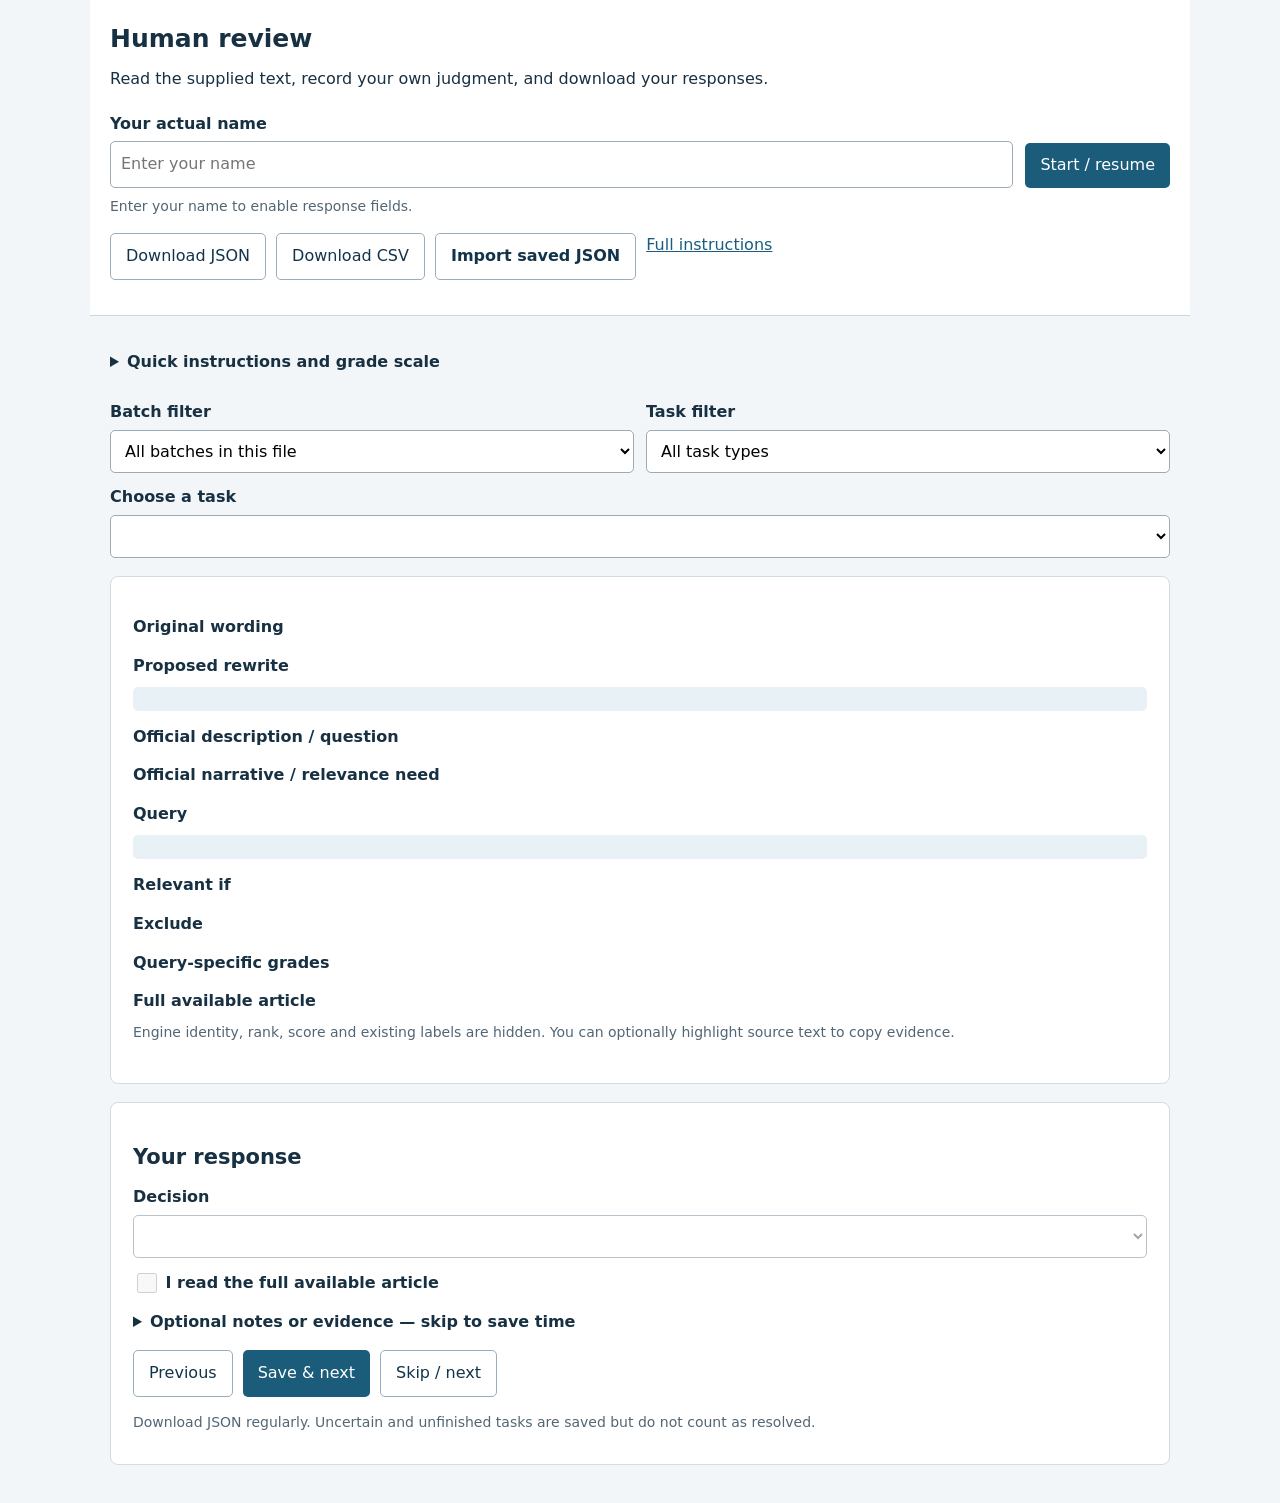
<file: src/news_ir/web/review_pack.html>
<!doctype html>
<html lang="en"><head><meta charset="utf-8"><meta name="viewport" content="width=device-width,initial-scale=1"><title>News IR · Human Review</title>
<style>
*{box-sizing:border-box}body{margin:0;background:#f3f6f8;color:#173042;font:16px/1.55 system-ui,sans-serif}header,main{max-width:1100px;margin:auto;padding:20px}header{background:#fff;border-bottom:1px solid #cbd6dd}h1{font-size:25px;margin:0 0 8px}h2{font-size:21px;margin:16px 0 8px}h3{font-size:16px;margin:14px 0 4px}p{margin:8px 0}label{display:block;font-weight:600;margin:12px 0 5px}input,select,textarea,button{font:inherit;max-width:100%}input[type=text],select,textarea{width:100%;padding:10px;border:1px solid #9cabb6;border-radius:5px;background:white}textarea{min-height:90px;resize:vertical}button{padding:10px 15px;border:1px solid #98aebb;border-radius:5px;background:#fff;color:#12344a;cursor:pointer}button.primary{background:#1b5c7b;color:white;border:0}.row{display:flex;gap:12px;flex-wrap:wrap;align-items:end}.row>div{flex:1;min-width:160px}.actions{display:flex;gap:10px;flex-wrap:wrap;margin:15px 0}.card{background:#fff;border:1px solid #d1dce3;border-radius:8px;padding:22px;margin:18px 0}.hint{color:#526674;font-size:14px}.error{color:#9b2222}.notice{background:#e7f1f6;padding:12px;border-radius:5px}pre{white-space:pre-wrap;overflow-wrap:anywhere;font:17px/1.65 Georgia,serif;max-width:100%}code{overflow-wrap:anywhere}input[type=checkbox]{width:20px;height:20px;vertical-align:middle}details{margin:14px 0}summary{cursor:pointer;font-weight:650}.hidden,[hidden]{display:none!important}#status{white-space:pre-wrap}#progress{font-weight:650}a{color:#195d80}hr{border:0;border-top:1px solid #d6e0e5;margin:18px 0}@media(max-width:600px){header,main{padding:12px}.card{padding:15px}.row{display:block}pre{font-size:16px}}
</style></head><body>
<header><h1 id="view-title">Human review</h1><p>Read the supplied text, record your own judgment, and download your responses.</p>
<div class="row"><div><label for="reviewer">Your actual name</label><input id="reviewer" type="text" autocomplete="name" placeholder="Enter your name"></div><button id="start" class="primary">Start / resume</button></div><p id="identity" class="hint">Enter your name to enable response fields.</p>
<div class="actions"><button id="export-json">Download JSON</button><button id="export-csv">Download CSV</button><label style="margin:0"><button type="button" id="import-button">Import saved JSON</button><input id="import-file" type="file" accept=".json,application/json" hidden></label><a href="INSTRUCTIONS.html" target="_blank">Full instructions</a></div>
<p id="progress"></p><p id="status" role="status" aria-live="polite"></p></header>
<main><details><summary>Quick instructions and grade scale</summary><p><b>Rewrite checks:</b> compare the original, official narrative and rewrite. Choose same, narrower, broader, different or uncertain. The verdict alone is enough. Notes and suggested corrected wording are optional.</p><p><b>Article relevance:</b> read the full available title/body against the query rules. 0 = off-topic/constraint failure; 1 = qualifying but limited detail; 2 = qualifying and substantive; U = unresolved. Choose a grade and check the full-read box. Written reasons and quotations are optional for every grade. Use U when unsure.</p><p>The narrative defines the intended sense; short titles and rewrites need not repeat every detail omitted by the original. Do not judge by shared vocabulary alone. Keep existing experiment text unchanged. Save partial progress rather than guessing.</p></details>
<div class="row"><div><label for="batch">Batch filter</label><select id="batch"><option value="all">All batches in this file</option><option>A</option><option>B</option><option>C</option><option>D</option></select></div><div><label for="kind">Task filter</label><select id="kind"><option value="all">All task types</option><option value="rewrite">Meaning checks</option><option value="relevance">Article judgments</option></select></div></div>
<label for="task">Choose a task</label><select id="task"></select><p id="position" class="hint"></p>
<section class="card"><p id="task-meta" class="hint"></p><h2 id="task-title"></h2><div id="rewrite-context"><h3>Original wording</h3><p id="original"></p><h3>Proposed rewrite</h3><p id="rewritten" class="notice"></p><h3>Official description / question</h3><p id="description"></p><h3>Official narrative / relevance need</h3><p id="narrative"></p></div>
<div id="article-context"><h3>Query</h3><p id="query" class="notice"></p><h3>Relevant if</h3><p id="include"></p><h3>Exclude</h3><p id="exclude"></p><h3>Query-specific grades</h3><p id="rubric"></p><h3>Full available article</h3><p class="hint">Engine identity, rank, score and existing labels are hidden. You can optionally highlight source text to copy evidence.</p><pre id="article"></pre></div></section>
<section class="card"><h2>Your response</h2><label for="decision" id="decision-label">Decision</label><select id="decision" disabled></select><div id="full-read-wrap"><label><input id="full-read" type="checkbox" disabled> I read the full available article</label></div>
<details id="optional-details"><summary>Optional notes or evidence — skip to save time</summary><label for="reason">Note <span class="hint">Optional; a few words are enough</span></label><textarea id="reason" disabled></textarea>
<div id="quote-wrap"><label for="quote">Exact evidence quote <span class="hint">Optional</span></label><textarea id="quote" disabled></textarea><button id="use-selection" disabled>Use selected article text</button></div>
<div id="suggestion-wrap"><label for="suggestion">Suggested wording <span class="hint">Optional correction for a flagged rewrite</span></label><textarea id="suggestion" disabled></textarea></div>
<label for="notes">Other notes <span class="hint">Optional</span></label><textarea id="notes" disabled></textarea></details><div class="actions"><button id="previous">Previous</button><button id="save-next" class="primary">Save &amp; next</button><button id="skip">Skip / next</button></div><p class="hint">Download JSON regularly. Uncertain and unfinished tasks are saved but do not count as resolved.</p></section>
</main><script id="review-data" type="application/json">__REVIEW_DATA__</script><script>
"use strict";
const DATA=JSON.parse(document.getElementById("review-data").textContent),$=id=>document.getElementById(id);
let reviewer="",responses={},current=null,visible=[];
const fields=["decision","full-read","reason","quote","suggestion","notes","use-selection"];
function notify(message,error=false){$("status").textContent=message;$("status").className=error?"error":"hint";}
function key(){return DATA.pack_id+"::"+reviewer.toLowerCase();}
function persist(){if(!reviewer)return;try{localStorage.setItem(key(),JSON.stringify(responses));}catch(e){notify("Browser autosave is unavailable. Download JSON to keep your progress.",true);}}
function issue(task,row){const value=task.kind==="relevance"?row?.grade:row?.verdict;if(value===""||value==null)return "No decision yet";if(task.kind==="relevance"){if(value!=="U"&&!row.full_article_read)return "Confirm you read the full available article";if(row.evidence_quote&&!task.article_contents.includes(row.evidence_quote))return "The optional evidence quote is not an exact match to the source text";}return "";}
function progress(){let done=0,uncertain=0;for(const task of DATA.tasks){const row=responses[task.task_id];if(!issue(task,row)){if(row.grade==="U"||row.verdict==="uncertain")uncertain++;else done++;}}$("progress").textContent=`${done}/${DATA.tasks.length} resolved in this file · ${uncertain} uncertain · Whole pack: ${DATA.required_task_count} required tasks, plus ${DATA.optional_task_count} optional articles.`;}
function save(){if(!reviewer||!current)return;const decision=$("decision").value;const row={task_id:current.task_id,reviewer,reason:$("reason").value.trim(),notes:$("notes").value.trim()};if(current.kind==="relevance"){row.grade=decision===""?"":decision==="U"?"U":Number(decision);row.full_article_read=$("full-read").checked;row.evidence_quote=$("quote").value.trim();}else{row.verdict=decision;row.suggested_rewrite=$("suggestion").value.trim();}if(decision!=="")row.reviewed_at_utc=new Date().toISOString();responses[current.task_id]=row;persist();progress();}
function options(){visible=DATA.tasks.filter(t=>($("batch").value==="all"||t.batch===$("batch").value)&&($("kind").value==="all"||t.kind===$("kind").value));$("task").replaceChildren();for(const task of visible){const option=document.createElement("option");option.value=task.task_id;option.textContent=`${task.task_id} · ${task.kind==="relevance"?task.query_id+" · article":task.dataset+" · topic "+task.topic_id}`;$("task").append(option);}render();}
function render(){current=visible.find(t=>t.task_id===$("task").value)||null;if(!current){notify("No tasks in this filter.");return;}const article=current.kind==="relevance";$("position").textContent=`${visible.indexOf(current)+1} of ${visible.length} in this filter`;$("task-meta").textContent=`${current.task_id} · Batch ${current.batch} · ${current.priority} · ${current.dataset}`;$("task-title").textContent=article?current.title:"Does this rewrite preserve the information need?";$("rewrite-context").hidden=article;$("article-context").hidden=!article;$("full-read-wrap").hidden=!article;$("optional-details").open=false;$("quote-wrap").hidden=!article;$("suggestion-wrap").hidden=article;if(article){$("query").textContent=current.query;$("include").textContent=current.relevant_if;$("exclude").textContent=current.exclude_if;$("rubric").textContent=`0: ${current.grade_0}\n1: ${current.grade_1}\n2: ${current.grade_2}`;$("article").textContent=current.article_contents;}else{for(const [id,field] of [["original","original"],["rewritten","rewrite"],["description","description"],["narrative","narrative"]])$(id).textContent=current[field];}$("decision-label").textContent=article?"Relevance grade":"Meaning verdict";const choices=article?[["","Choose a grade"],["0","0 — fails the need"],["1","1 — qualifying, limited detail"],["2","2 — qualifying, substantive detail"],["U","U — unresolved"]]:[["","Choose a verdict"],["same","same — preserves the need"],["narrower","narrower — adds a restriction"],["broader","broader — drops a restriction"],["different","different — changes the need"],["uncertain","uncertain — cannot decide"]];$("decision").replaceChildren();for(const [value,label] of choices){const option=document.createElement("option");option.value=value;option.textContent=label;$("decision").append(option);}const row=responses[current.task_id]||{};$("decision").value=article?(row.grade??""):(row.verdict??"");$("full-read").checked=row.full_article_read===true;$("reason").value=row.reason||"";$("quote").value=row.evidence_quote||"";$("suggestion").value=row.suggested_rewrite||"";$("notes").value=row.notes||"";for(const id of fields)$(id).disabled=!reviewer;progress();}
function next(offset,check){save();if(check&&current){const problem=issue(current,responses[current.task_id]);if(problem){notify(problem+". Use Skip / next if you want to return later.",true);return;}}const index=visible.indexOf(current)+offset;if(index>=0&&index<visible.length){$("task").value=visible[index].task_id;render();window.scrollTo(0,0);}else notify("End of this view. Download JSON to keep your responses.");}
function start(){if(reviewer)save();const name=$("reviewer").value.trim();if(!name){notify("Enter the name of the person actually doing the review.",true);return;}reviewer=name;try{responses=JSON.parse(localStorage.getItem(key())||"{}");}catch(e){responses={};}$("identity").textContent="Reviewing as "+reviewer+". Use another name and Start / resume for a different reviewer.";render();notify("Responses restored for "+reviewer+". Download JSON regularly.");}
function rows(){return DATA.tasks.map(t=>responses[t.task_id]).filter(Boolean);}
function download(value,type,extension){const blob=new Blob([value],{type}),link=document.createElement("a");link.href=URL.createObjectURL(blob);link.download=`human_review_${reviewer.replace(/[^a-zA-Z0-9_-]/g,"_")}_${new Date().toISOString().replace(/[:.]/g,"-")}.${extension}`;link.click();setTimeout(()=>URL.revokeObjectURL(link.href),1000);}
$("start").onclick=start;$("reviewer").onkeydown=e=>{if(e.key==="Enter")start();};for(const id of ["batch","kind"])$(id).onchange=()=>{save();options();};$("task").onchange=()=>{save();render();};for(const id of fields.filter(x=>x!=="use-selection"))$(id).addEventListener("change",save);$("previous").onclick=()=>next(-1,false);$("skip").onclick=()=>next(1,false);$("save-next").onclick=()=>next(1,true);
$("use-selection").onclick=()=>{const selection=window.getSelection();if(!selection||!$("article").contains(selection.anchorNode)||!$("article").contains(selection.focusNode)||!selection.toString().trim()){notify("Select a supporting passage inside the article first.",true);return;}$("quote").value=selection.toString().trim();save();};
$("export-json").onclick=()=>{if(!reviewer){notify("Enter your name and click Start / resume first.",true);return;}save();const record={schema:DATA.schema,pack_id:DATA.pack_id,tasks_sha256:DATA.tasks_sha256,reviewer,exported_at_utc:new Date().toISOString(),view_task_ids:DATA.tasks.map(t=>t.task_id),reviews:rows()};download(JSON.stringify(record,null,2)+"\n","application/json","json");notify("Downloaded your progress. Uncertain and incomplete rows remain unresolved.");};
$("export-csv").onclick=()=>{if(!reviewer){notify("Enter your name and click Start / resume first.",true);return;}save();const columns=["task_id","reviewer","verdict","grade","reason","evidence_quote","full_article_read","suggested_rewrite","notes","reviewed_at_utc"];const cell=x=>{let text=String(x??"");if(/^[=+@-]/.test(text))text="'"+text;return '"'+text.replaceAll('"','""')+'"';};download("\ufeff"+[columns.map(cell).join(","),...rows().map(r=>columns.map(k=>cell(r[k])).join(","))].join("\n")+"\n","text/csv;charset=utf-8","csv");};
$("import-button").onclick=()=>$("import-file").click();$("import-file").onchange=async event=>{try{const file=event.target.files[0];if(!file)return;const imported=JSON.parse(await file.text());if(imported.pack_id!==DATA.pack_id||imported.tasks_sha256!==DATA.tasks_sha256||!Array.isArray(imported.reviews)||!imported.reviewer)throw Error("This is not a response file for this review pack.");if(reviewer&&reviewer!==imported.reviewer)throw Error("This file belongs to "+imported.reviewer+". Start / resume under that name first.");$("reviewer").value=imported.reviewer;start();const ids=new Set(DATA.tasks.map(t=>t.task_id));let count=0;for(const row of imported.reviews){if(row.reviewer!==reviewer)throw Error("Mixed reviewer identities in imported file.");if(ids.has(row.task_id)){responses[row.task_id]=row;count++;}}persist();render();notify("Imported "+count+" response rows present in this view.");}catch(e){notify(e.message,true);}};
$("view-title").textContent=DATA.view_title;options();progress();
</script></body></html>
</file>
